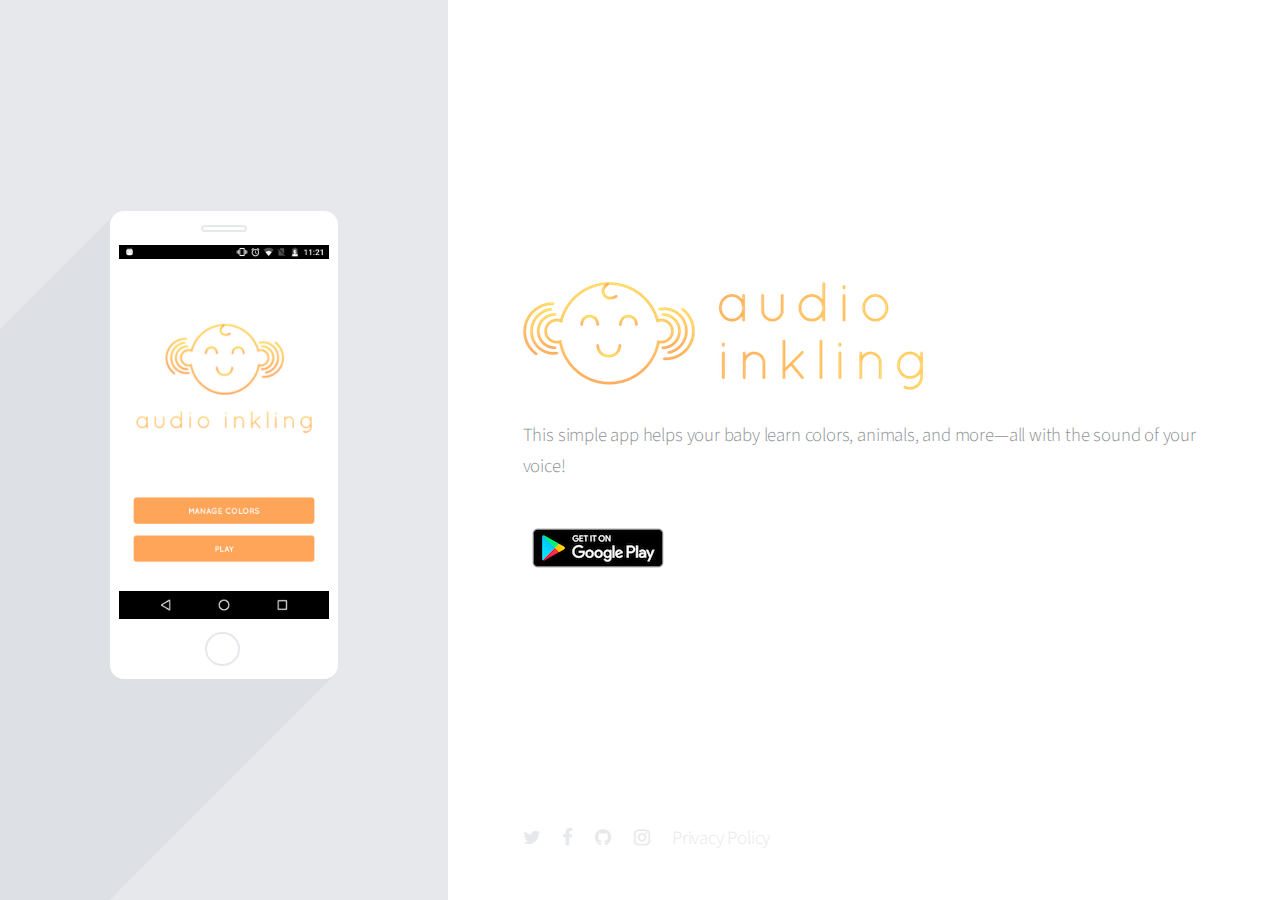
<file: index.html>
<!DOCTYPE HTML>
<!--
	Split Screen by HTML5 UP
	html5up.net | @n33co
	Free for personal and commercial use under the CCA 3.0 license (html5up.net/license)
-->
<html lang="en">
	<head>
		<title>Audio Inkling</title>
		<meta charset="utf-8" />
		<meta name="viewport" content="width=device-width, initial-scale=1" />
		<!--[if lte IE 8]><script src="assets/js/ie/html5shiv.js"></script><![endif]-->
		<link rel="stylesheet" href="assets/css/main.css" />
		<!--[if lte IE 9]><link rel="stylesheet" href="assets/css/ie9.css" /><![endif]-->
		<!--[if lte IE 8]><link rel="stylesheet" href="assets/css/ie8.css" /><![endif]-->
    <link rel="apple-touch-icon" sizes="57x57" href="images/favicons/apple-icon-57x57.png">
    <link rel="apple-touch-icon" sizes="60x60" href="images/favicons/apple-icon-60x60.png">
    <link rel="apple-touch-icon" sizes="72x72" href="images/favicons/apple-icon-72x72.png">
    <link rel="apple-touch-icon" sizes="76x76" href="images/favicons/apple-icon-76x76.png">
    <link rel="apple-touch-icon" sizes="114x114" href="images/favicons/apple-icon-114x114.png">
    <link rel="apple-touch-icon" sizes="120x120" href="images/favicons/apple-icon-120x120.png">
    <link rel="apple-touch-icon" sizes="144x144" href="images/favicons/apple-icon-144x144.png">
    <link rel="apple-touch-icon" sizes="152x152" href="images/favicons/apple-icon-152x152.png">
    <link rel="apple-touch-icon" sizes="180x180" href="images/favicons/apple-icon-180x180.png">
    <link rel="icon" type="image/png" sizes="192x192"  href="images/favicons/android-icon-192x192.png">
    <link rel="icon" type="image/png" sizes="32x32" href="images/favicons/favicon-32x32.png">
    <link rel="icon" type="image/png" sizes="96x96" href="images/favicons/favicon-96x96.png">
    <link rel="icon" type="image/png" sizes="16x16" href="images/favicons/favicon-16x16.png">
    <link rel="manifest" href="images/favicons/manifest.json">
    <meta name="msapplication-TileColor" content="#ffffff">
    <meta name="msapplication-TileImage" content="images/favicons/ms-icon-144x144.png">
    <meta name="theme-color" content="#ffffff">
	</head>
	<body>

		<!-- Page Wrapper -->
			<div id="page-wrapper">

				<!-- Wrapper -->
					<section id="wrapper">
						<div class="inner">

            <div class="headline">
              <img class="logo" src="./images/logo_rectangle.png" />
              <p>This simple app helps your baby learn colors, animals, and more—all with the sound of your voice!</p>
            </div>

							<ul class="actions">
                <li><img class="stores" src="./images/android.png" /></li>
              </ul>
						</div>
						<footer>
							<ul class="icons">
								<li><a href="#" class="icon fa-twitter"><span class="label">Twitter</span></a></li>
								<li><a href="#" class="icon fa-facebook"><span class="label">Facebook</span></a></li>
								<li><a href="#" class="icon fa-github"><span class="label">GitHub</span></a></li>
								<li><a href="#" class="icon fa-instagram"><span class="label">Instagram</span></a></li>
                <li><a class="icon privacy" href="privacy.html">Privacy Policy</a></li>
							</ul>
						</footer>
					</section>

				<!-- Banner -->
					<section id="banner">
						<div class="inner">
							<div class="content">
								<ul>
									<li><img src="images/pic01.png" alt="" /></li>
									<li><img src="images/pic02.png" alt="" /></li>
									<li><img src="images/pic03.png" alt="" /></li>
									<li><img src="images/pic04.png" alt="" /></li>
								</ul>
							</div>
						</div>
					</section>

			</div>

		<!-- Scripts -->
			<!--[if lte IE 8]><script src="assets/js/ie/respond.min.js"></script><![endif]-->
			<script src="assets/js/main.js"></script>

	</body>
</html>
</file>
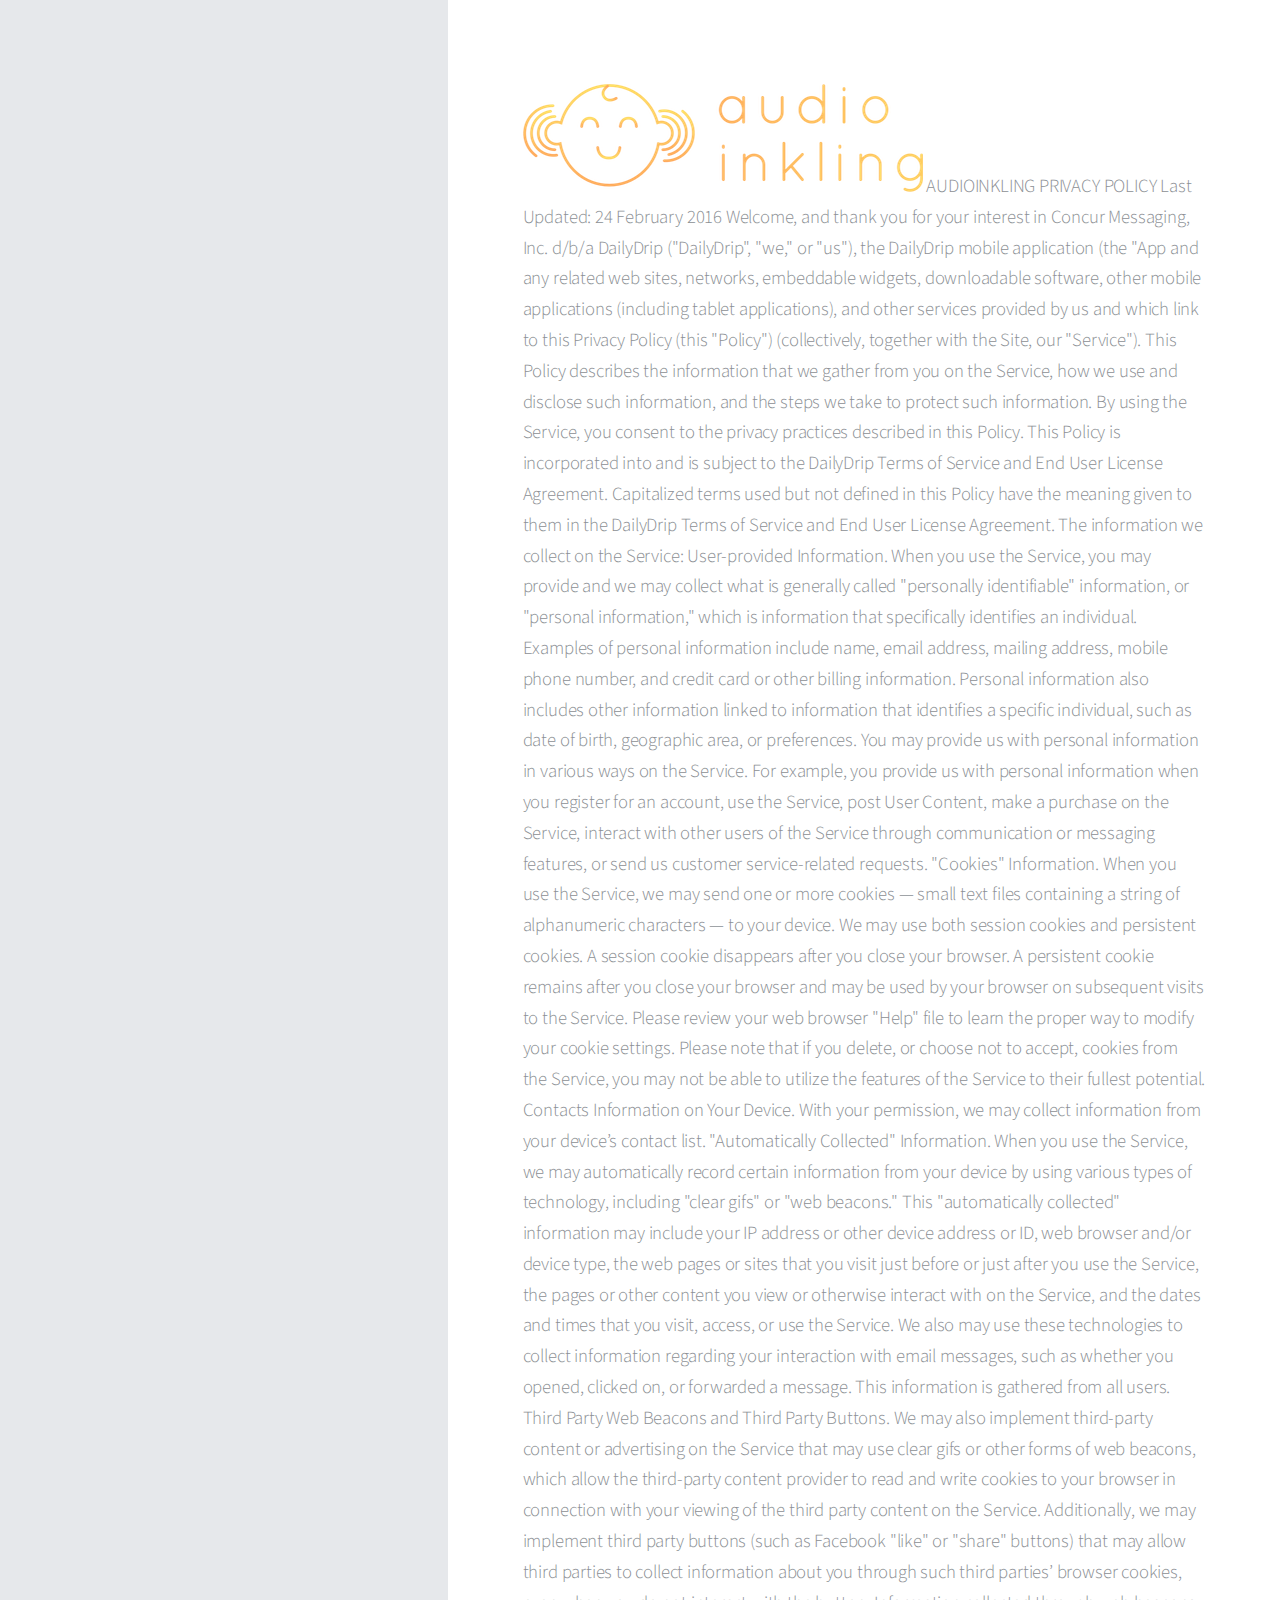
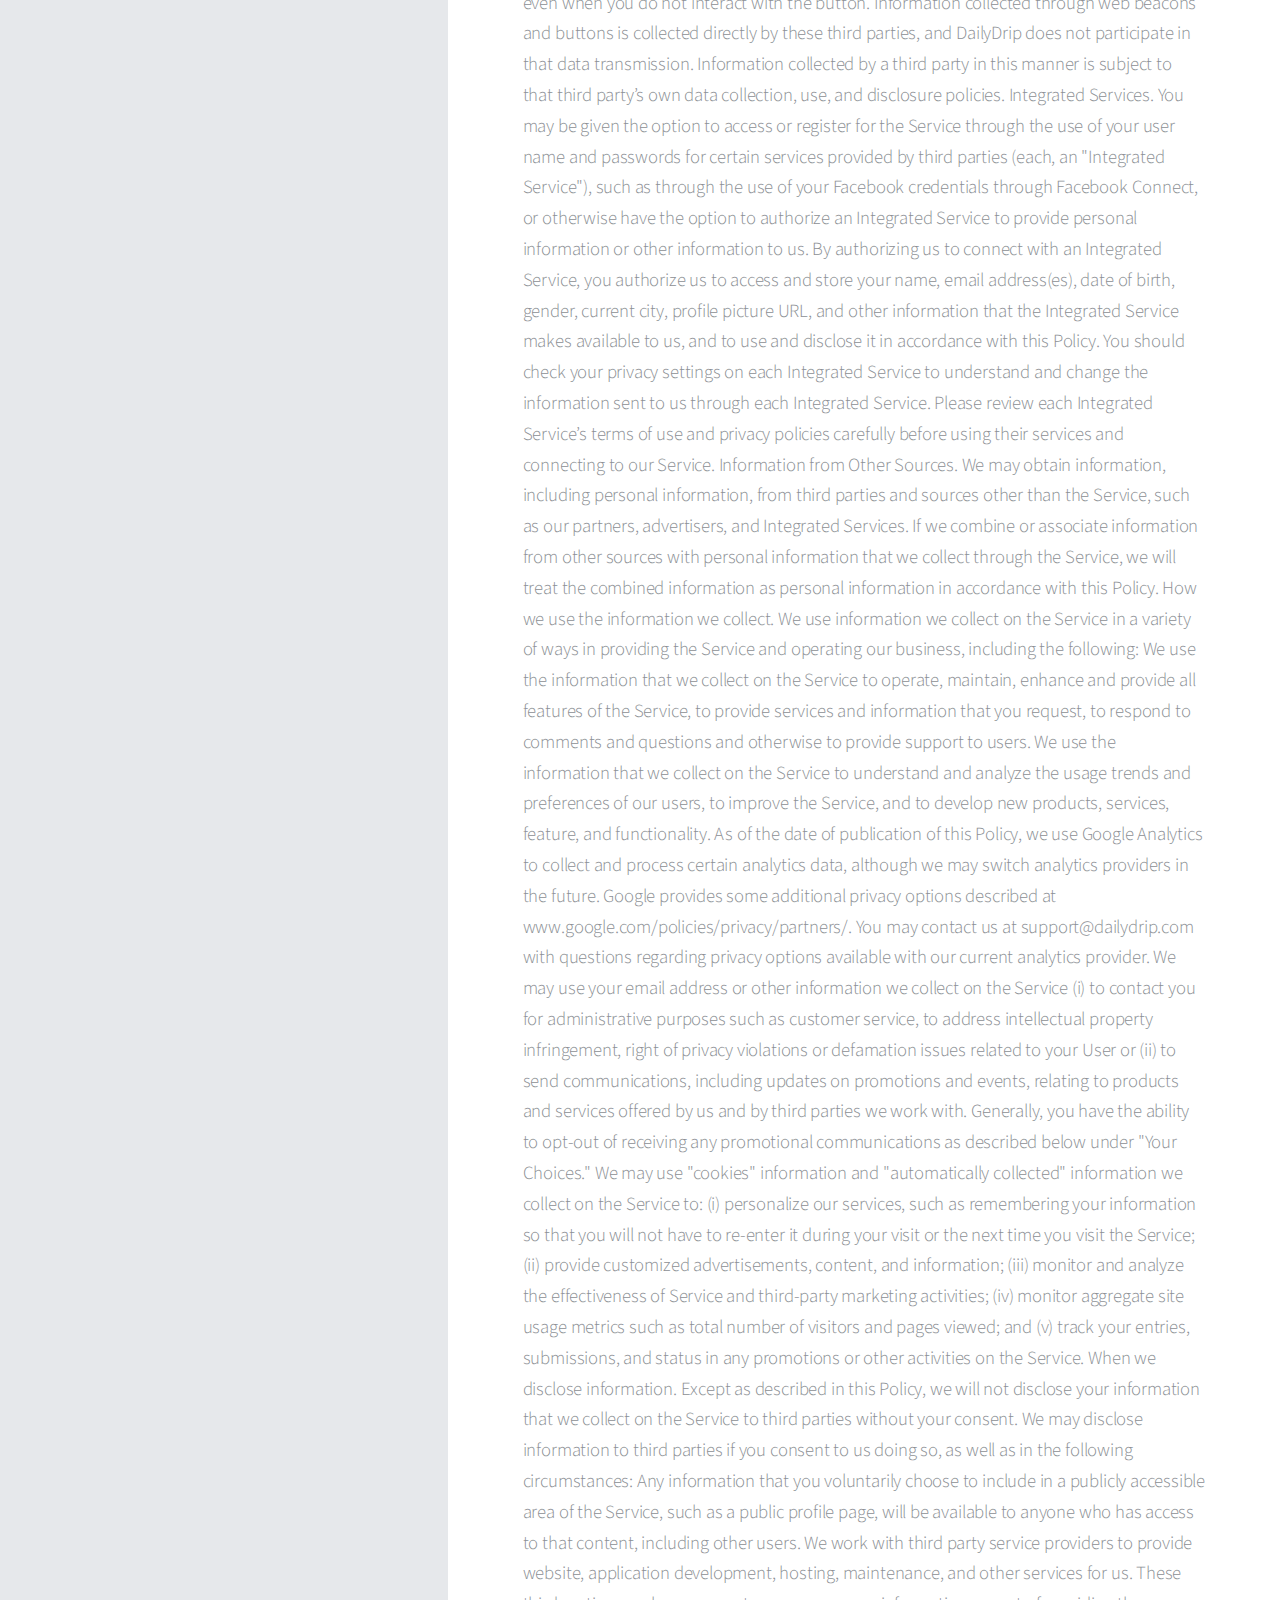
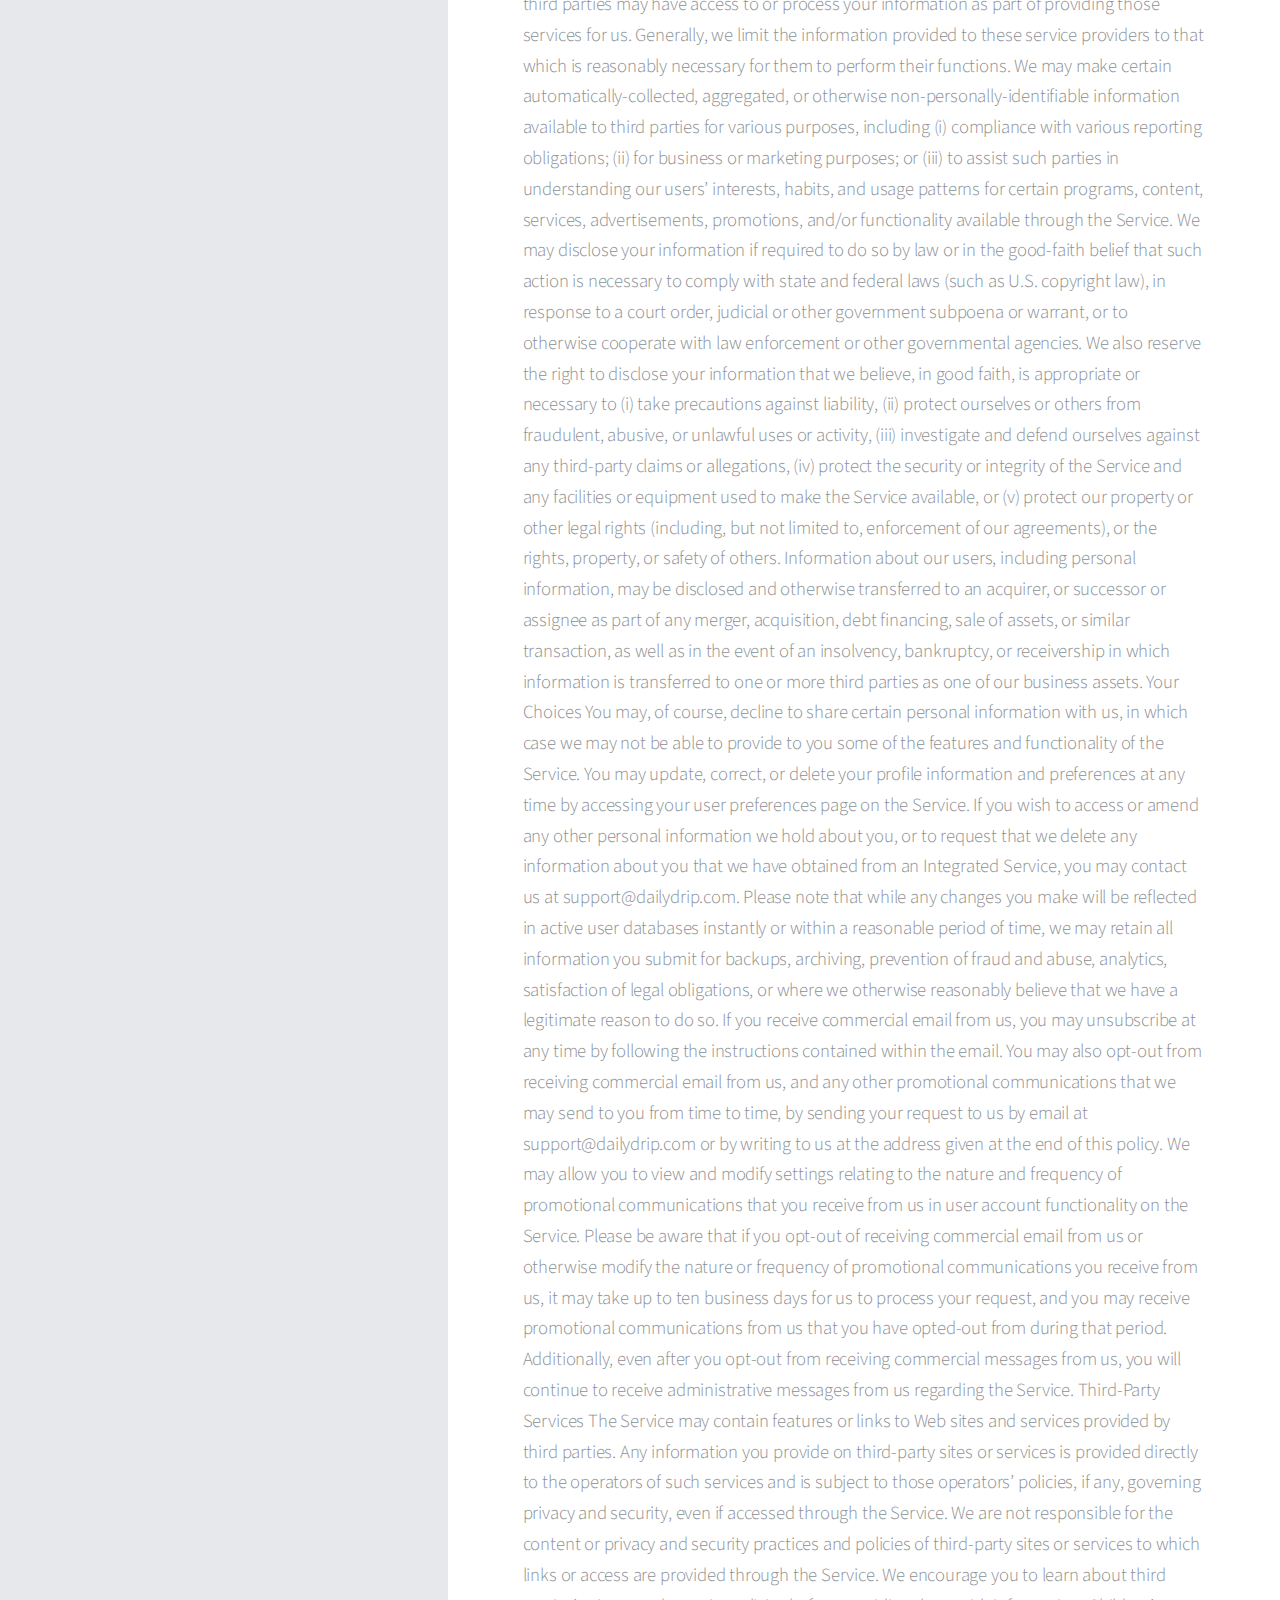
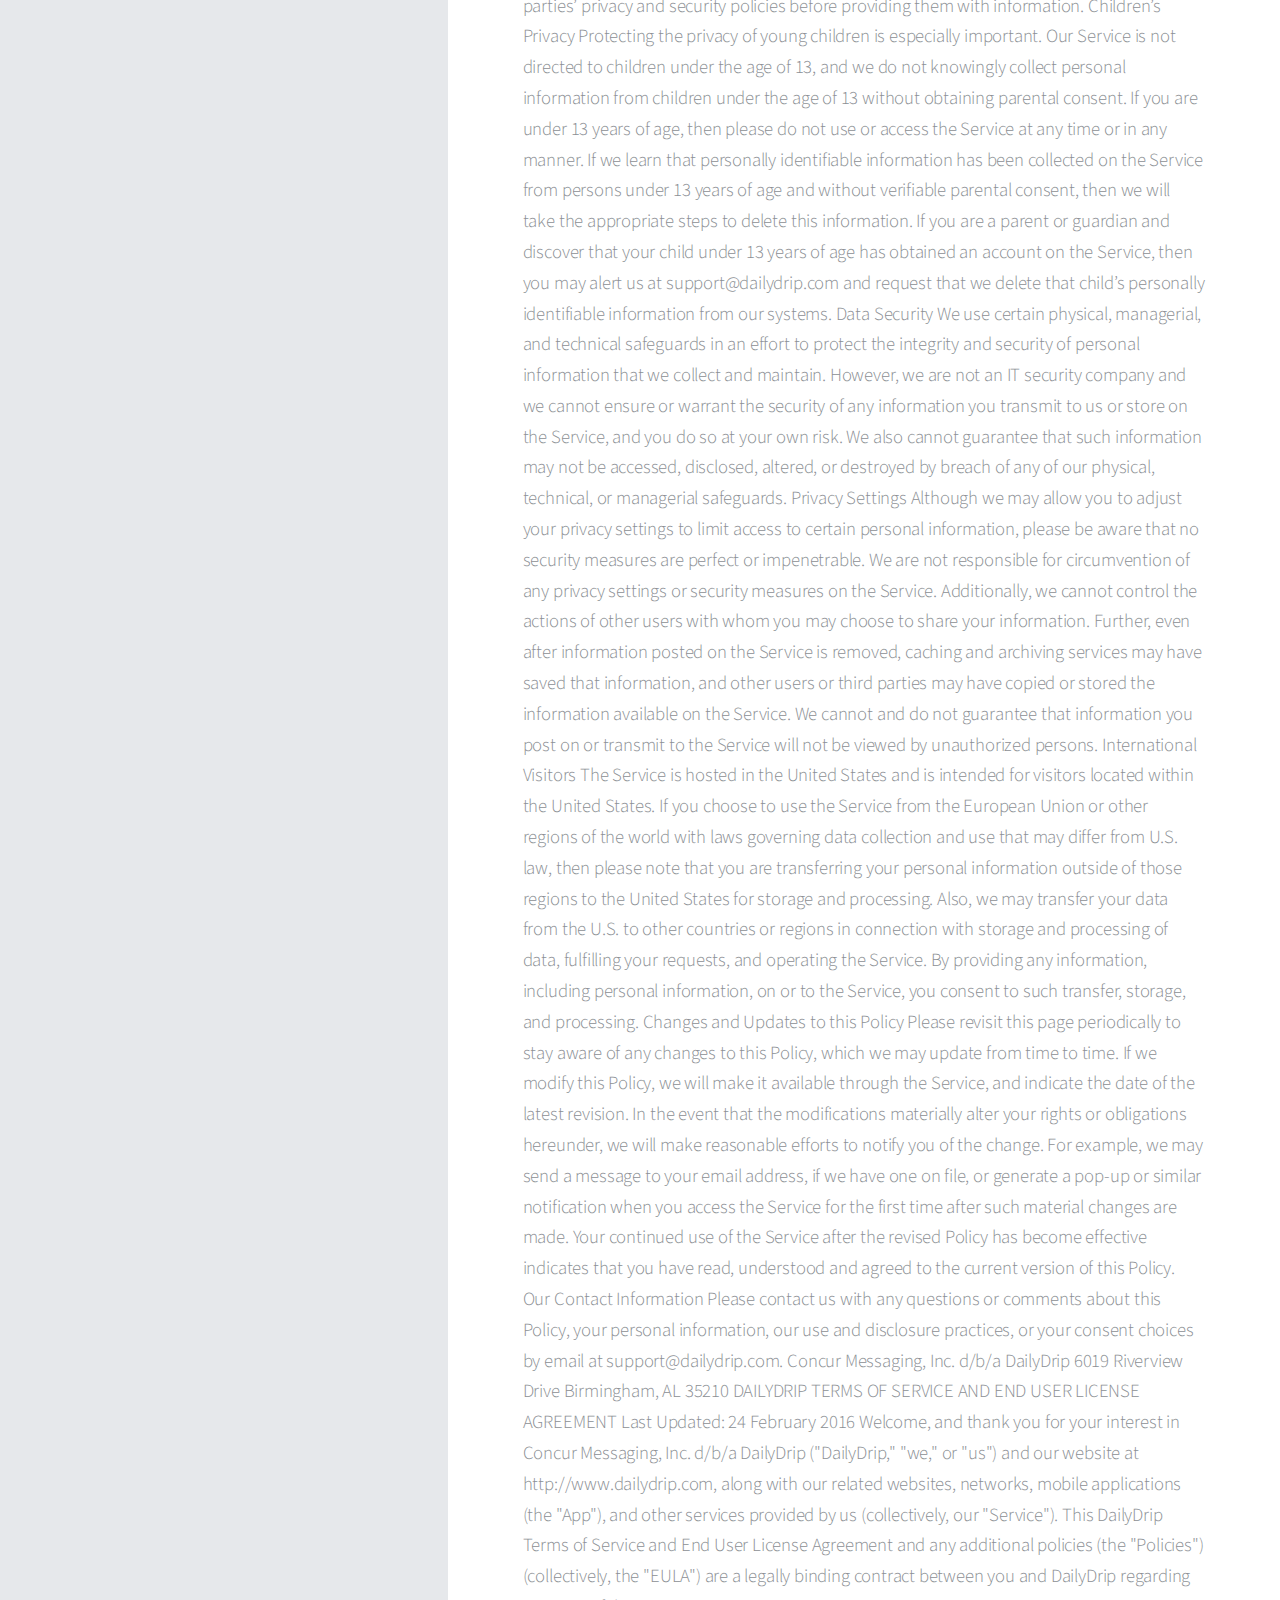
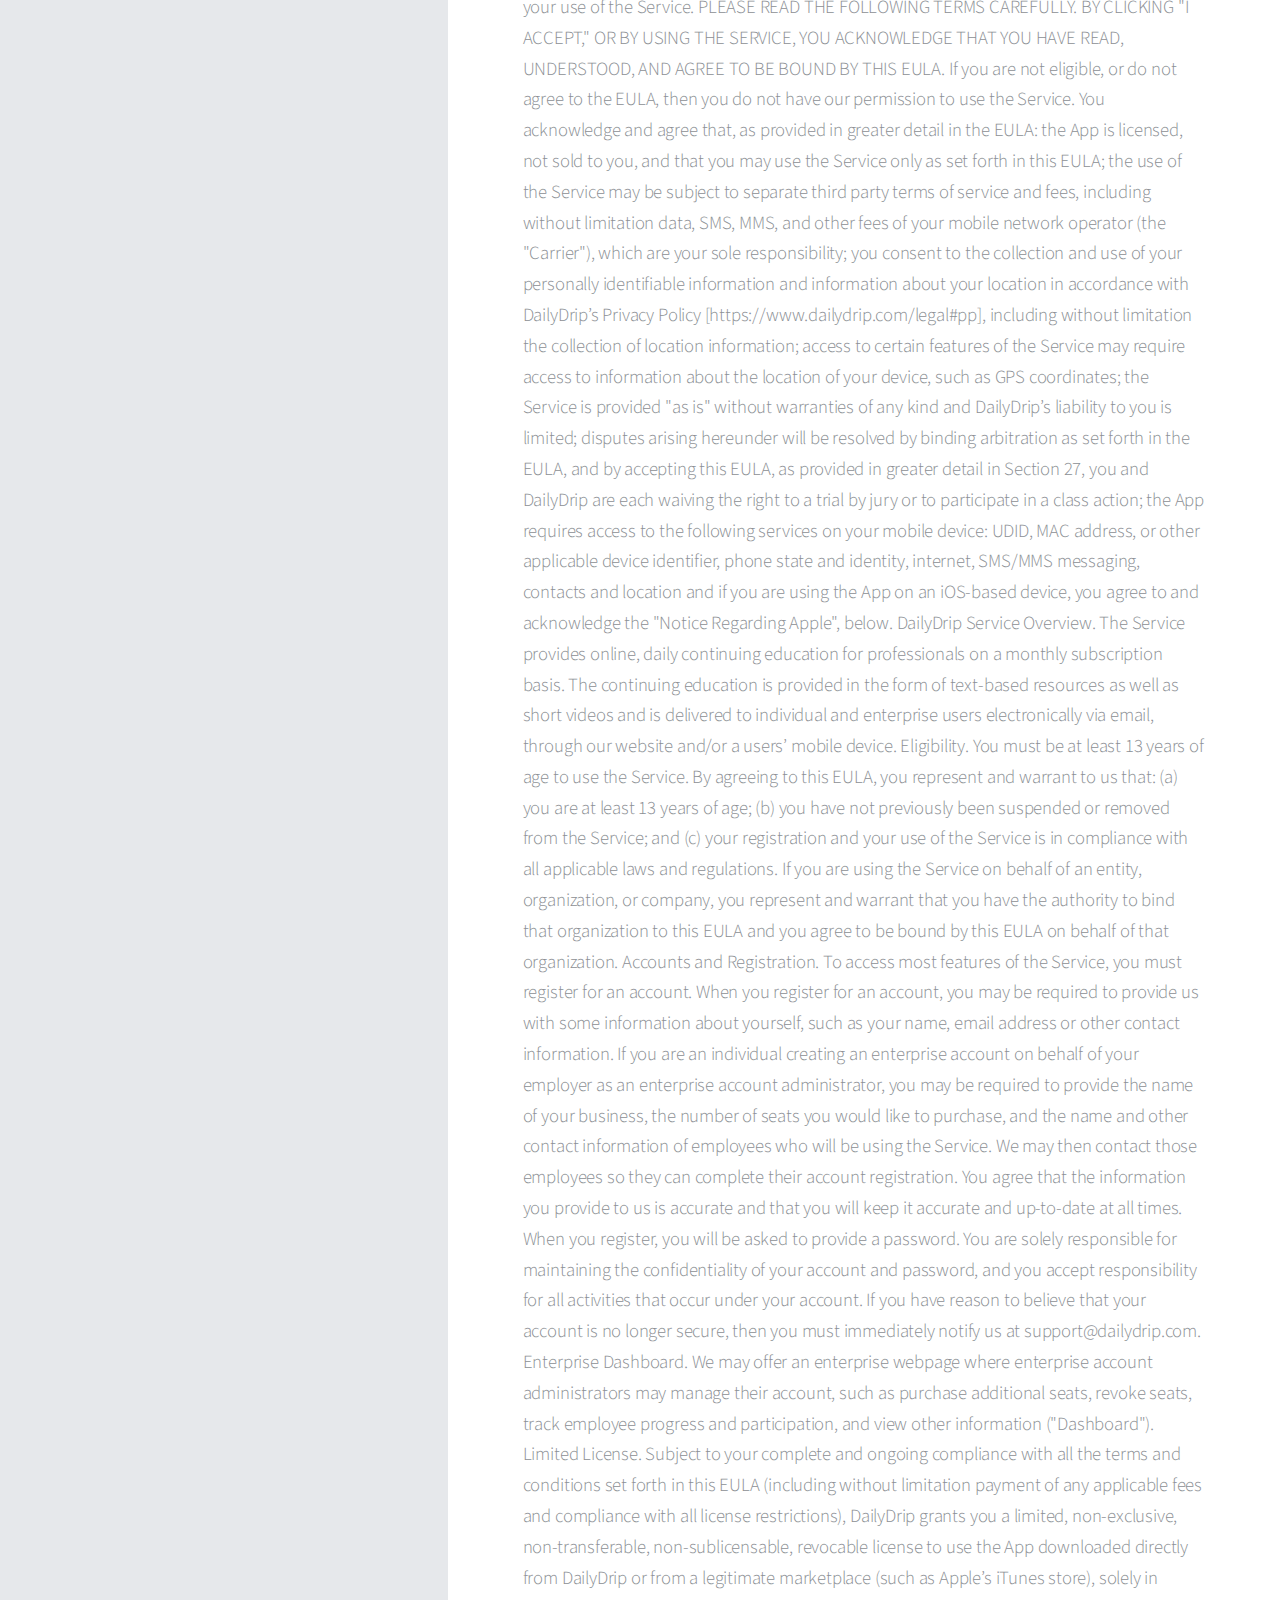
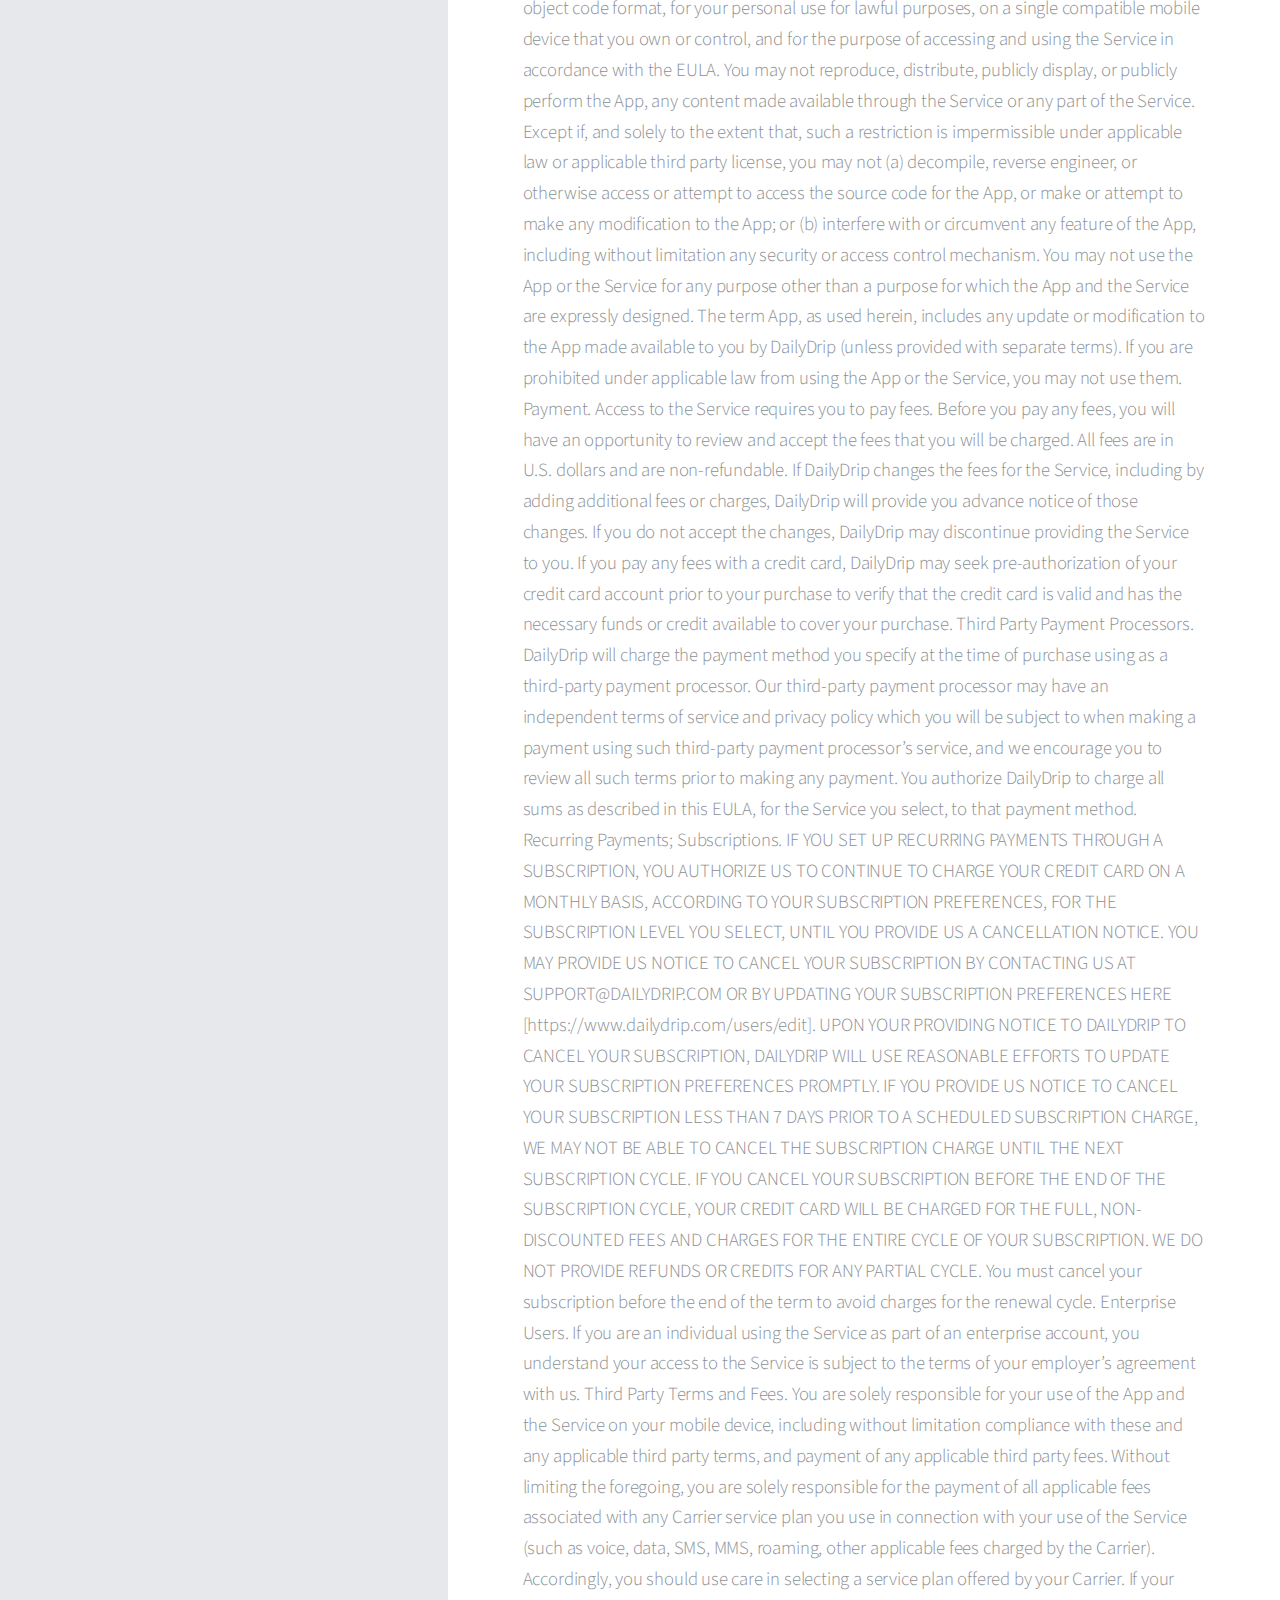
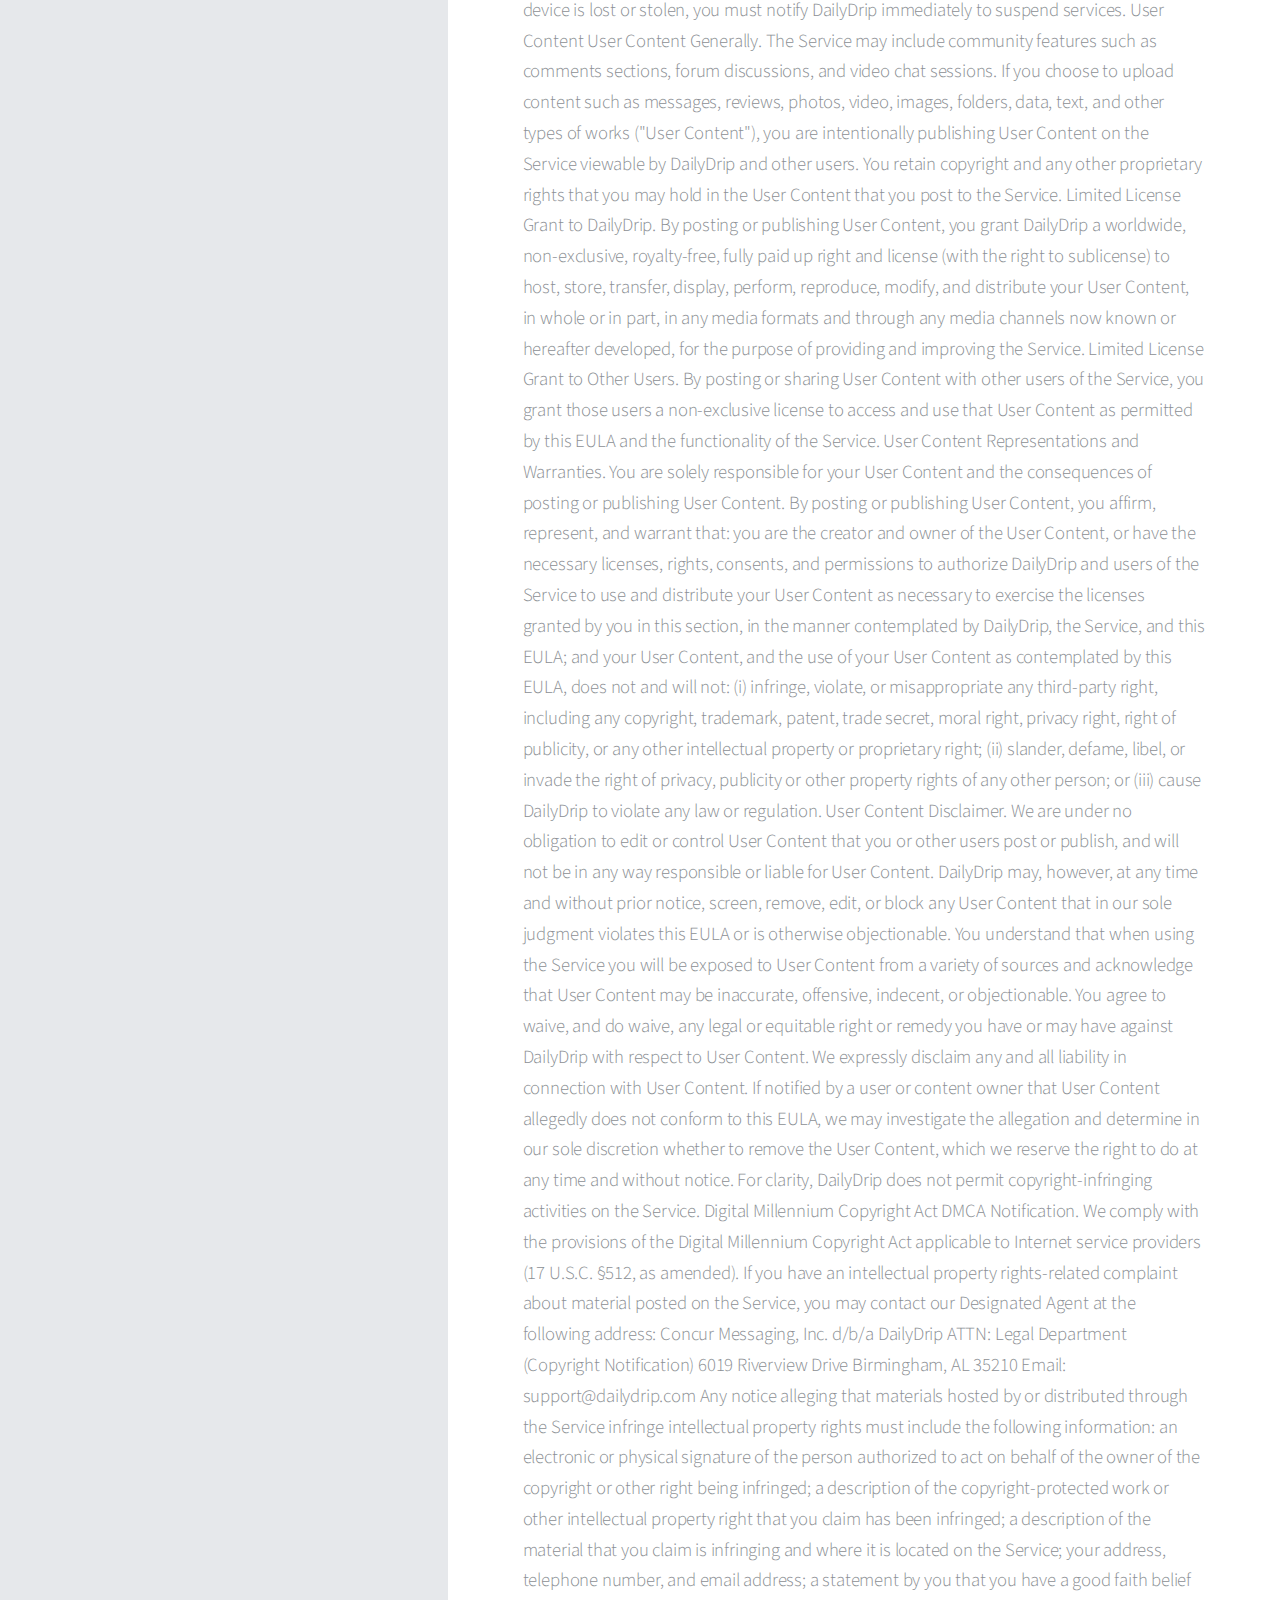
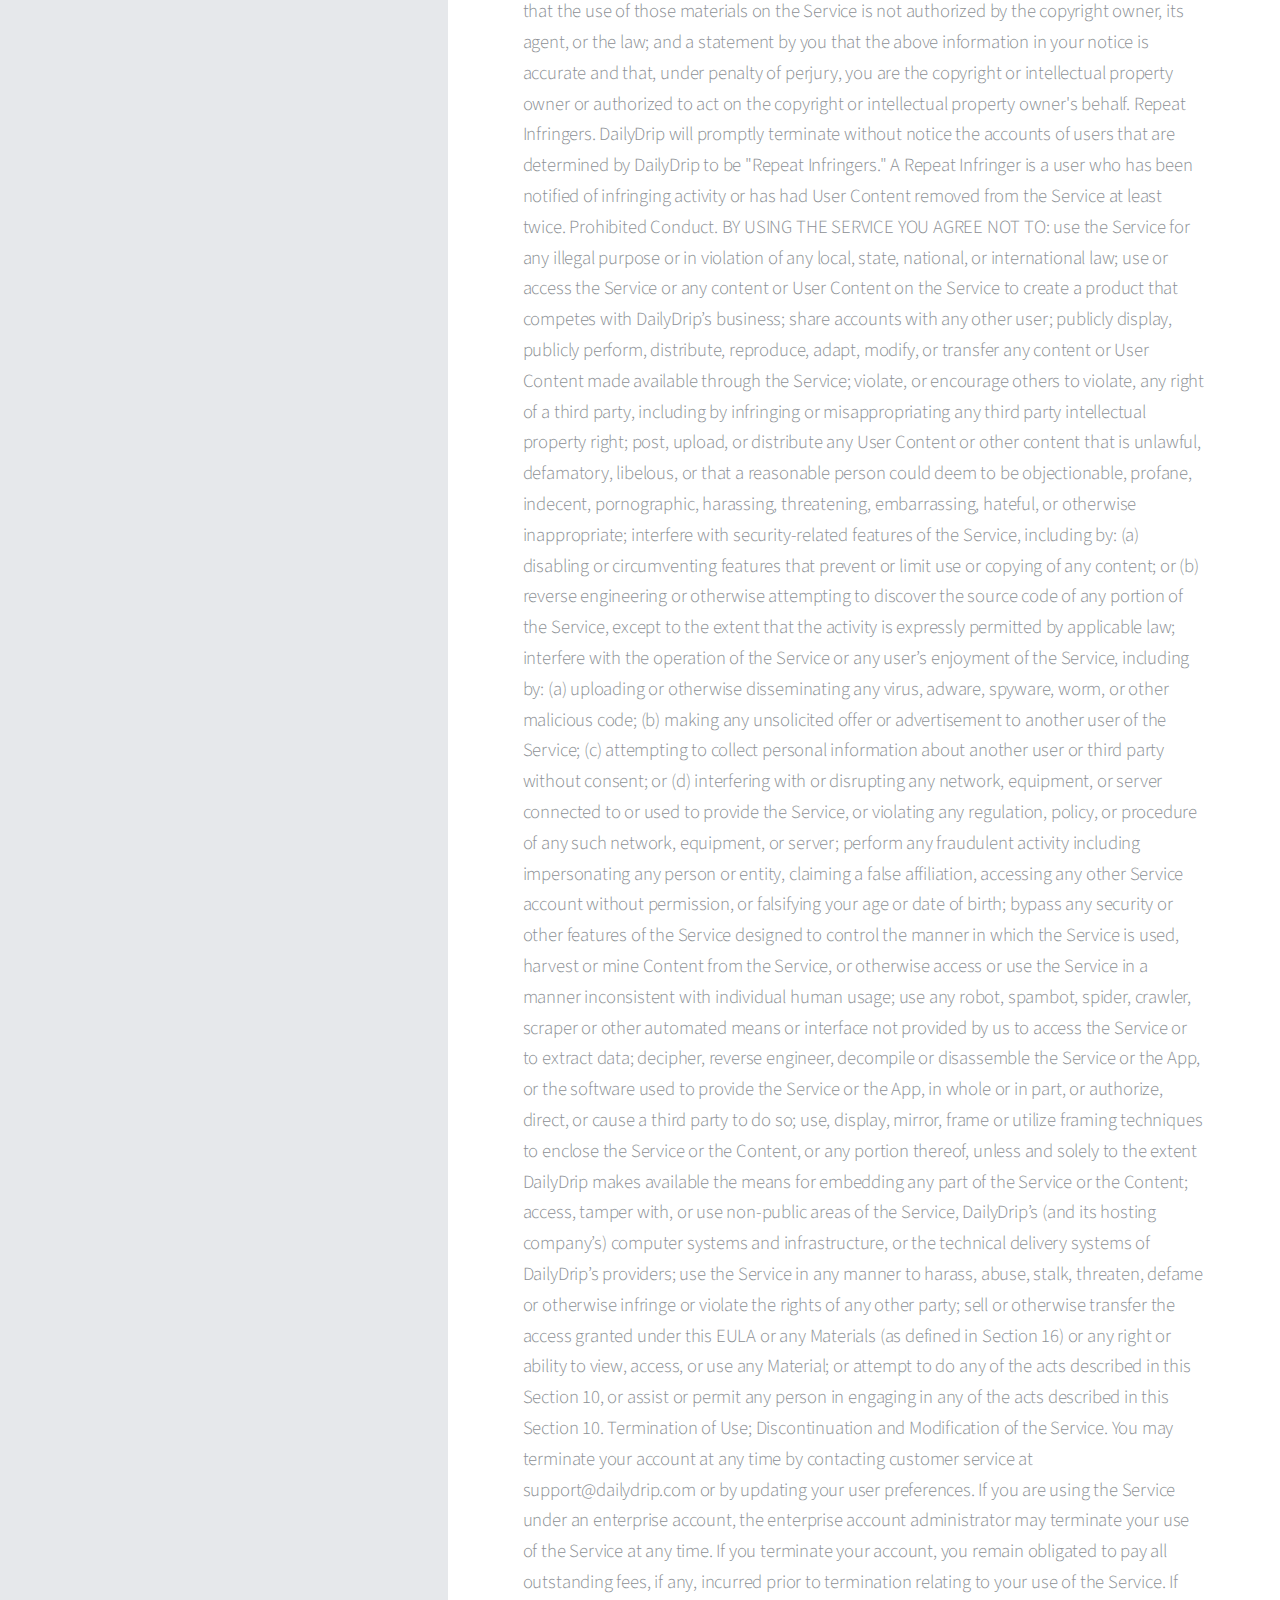
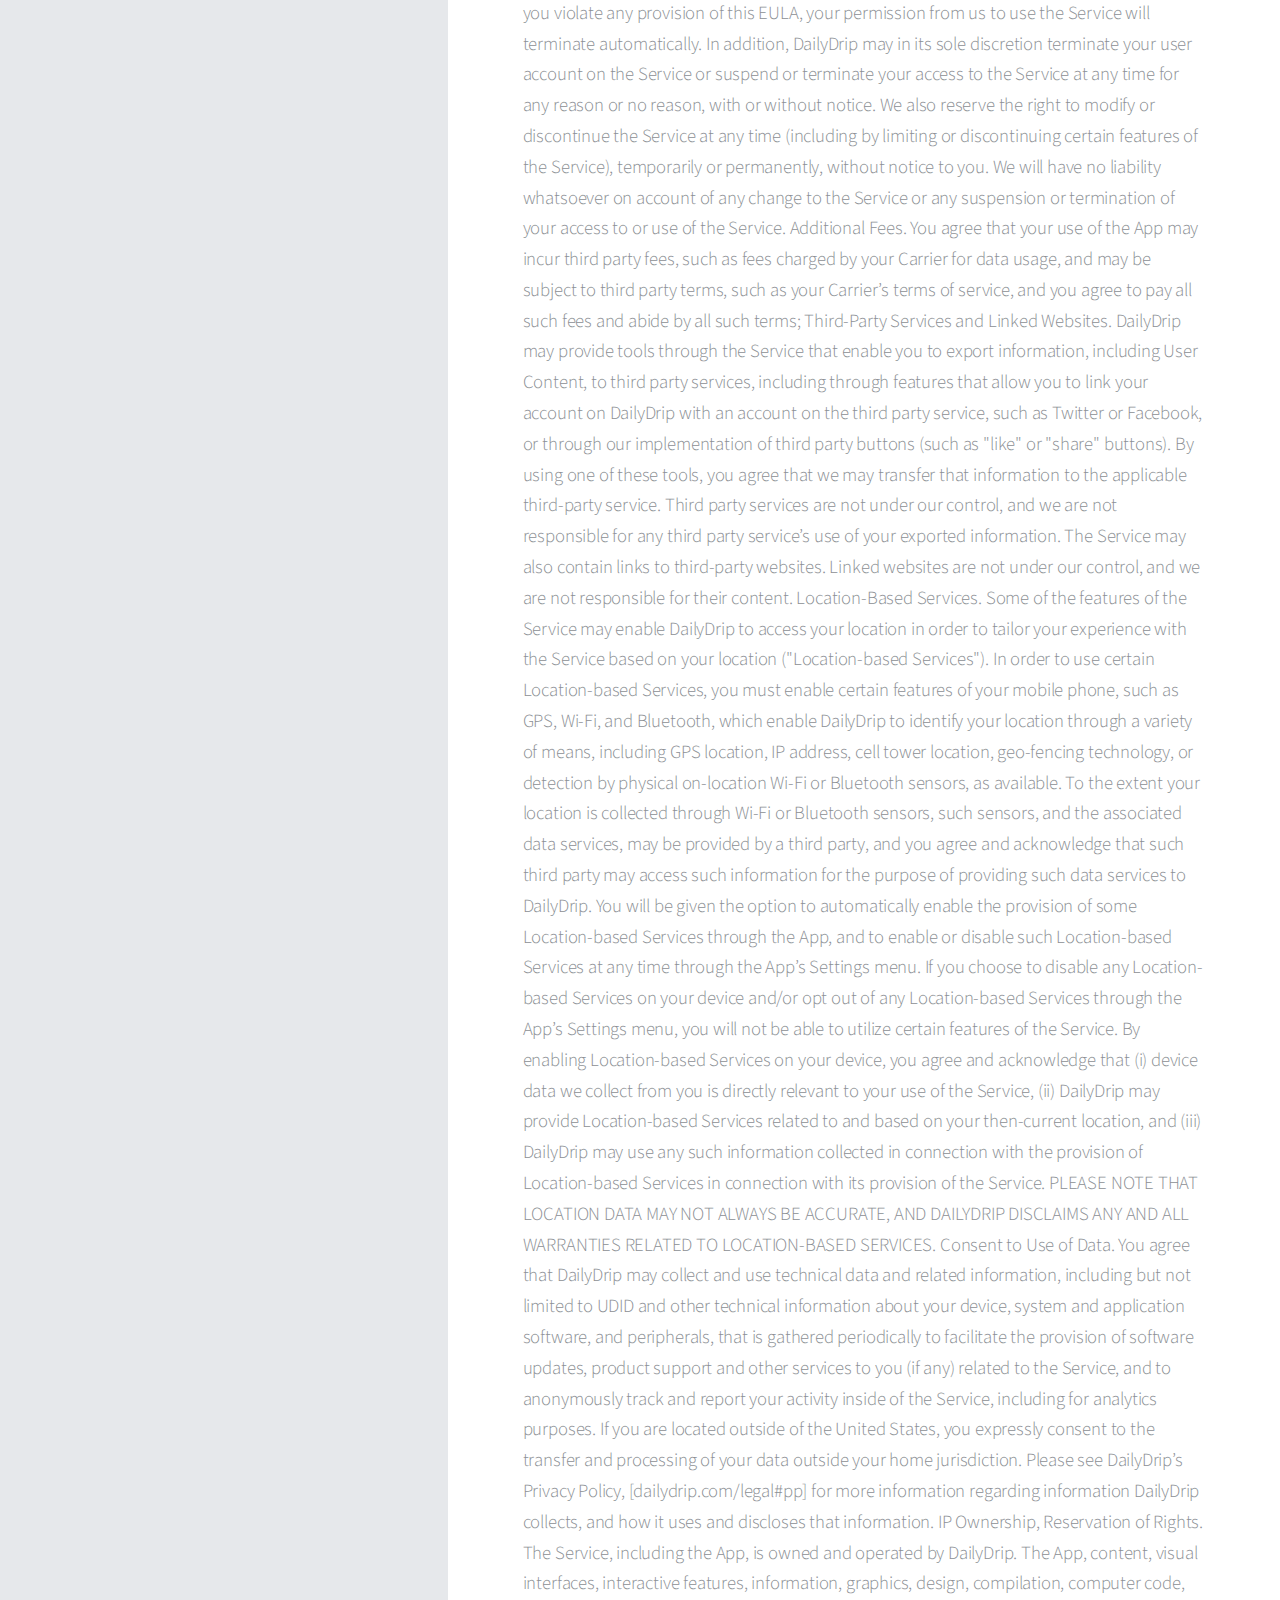
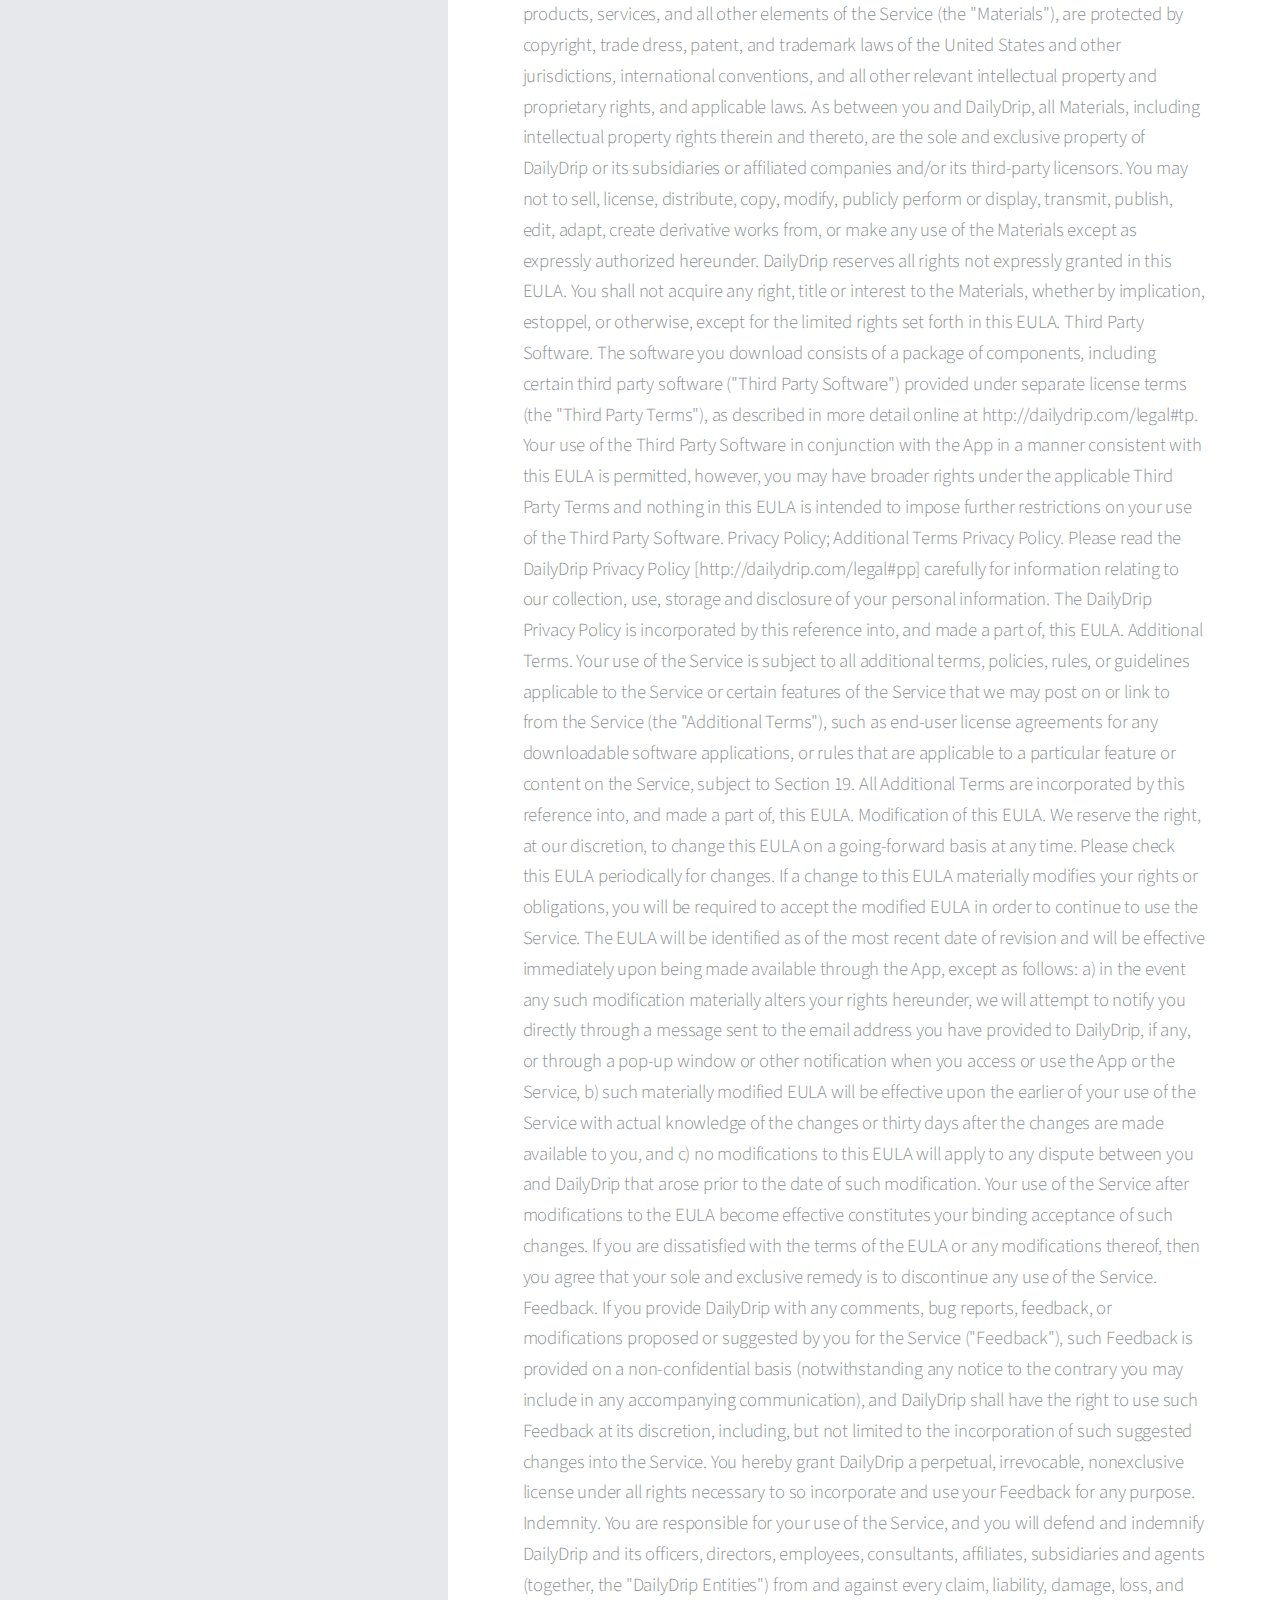
<file: privacy.html>
<!DOCTYPE HTML>
<!--
	Split Screen by HTML5 UP
	html5up.net | @n33co
	Free for personal and commercial use under the CCA 3.0 license (html5up.net/license)
-->
<html lang="en">
	<head>
		<title>Audio Inkling</title>
		<meta charset="utf-8" />
		<meta name="viewport" content="width=device-width, initial-scale=1" />
		<!--[if lte IE 8]><script src="assets/js/ie/html5shiv.js"></script><![endif]-->
		<link rel="stylesheet" href="assets/css/main.css" />
		<!--[if lte IE 9]><link rel="stylesheet" href="assets/css/ie9.css" /><![endif]-->
		<!--[if lte IE 8]><link rel="stylesheet" href="assets/css/ie8.css" /><![endif]-->
    <link rel="apple-touch-icon" sizes="57x57" href="images/favicons/apple-icon-57x57.png">
    <link rel="apple-touch-icon" sizes="60x60" href="images/favicons/apple-icon-60x60.png">
    <link rel="apple-touch-icon" sizes="72x72" href="images/favicons/apple-icon-72x72.png">
    <link rel="apple-touch-icon" sizes="76x76" href="images/favicons/apple-icon-76x76.png">
    <link rel="apple-touch-icon" sizes="114x114" href="images/favicons/apple-icon-114x114.png">
    <link rel="apple-touch-icon" sizes="120x120" href="images/favicons/apple-icon-120x120.png">
    <link rel="apple-touch-icon" sizes="144x144" href="images/favicons/apple-icon-144x144.png">
    <link rel="apple-touch-icon" sizes="152x152" href="images/favicons/apple-icon-152x152.png">
    <link rel="apple-touch-icon" sizes="180x180" href="images/favicons/apple-icon-180x180.png">
    <link rel="icon" type="image/png" sizes="192x192"  href="images/favicons/android-icon-192x192.png">
    <link rel="icon" type="image/png" sizes="32x32" href="images/favicons/favicon-32x32.png">
    <link rel="icon" type="image/png" sizes="96x96" href="images/favicons/favicon-96x96.png">
    <link rel="icon" type="image/png" sizes="16x16" href="images/favicons/favicon-16x16.png">
    <link rel="manifest" href="images/favicons/manifest.json">
    <meta name="msapplication-TileColor" content="#ffffff">
    <meta name="msapplication-TileImage" content="images/favicons/ms-icon-144x144.png">
    <meta name="theme-color" content="#ffffff">
	</head>
	<body>

		<!-- Page Wrapper -->
			<div id="page-wrapper">

				<!-- Wrapper -->
					<section id="wrapper">
						<div class="inner">
              <img src="./images/logo_rectangle.png" />
							AUDIOINKLING PRIVACY POLICY
              Last Updated: 24 February 2016
              Welcome, and thank you for your interest in Concur Messaging, Inc. d/b/a DailyDrip ("DailyDrip", "we," or "us"), the DailyDrip mobile application (the "App and any related web sites, networks, embeddable widgets, downloadable software, other mobile applications (including tablet applications), and other services provided by us and which link to this Privacy Policy (this "Policy") (collectively, together with the Site, our "Service").
              This Policy describes the information that we gather from you on the Service, how we use and disclose such information, and the steps we take to protect such information. By using the Service, you consent to the privacy practices described in this Policy.
              This Policy is incorporated into and is subject to the DailyDrip Terms of Service and End User License Agreement. Capitalized terms used but not defined in this Policy have the meaning given to them in the DailyDrip Terms of Service and End User License Agreement.
              The information we collect on the Service:
              User-provided Information. When you use the Service, you may provide and we may collect what is generally called "personally identifiable" information, or "personal information," which is information that specifically identifies an individual. Examples of personal information include name, email address, mailing address, mobile phone number, and credit card or other billing information. Personal information also includes other information linked to information that identifies a specific individual, such as date of birth, geographic area, or preferences. You may provide us with personal information in various ways on the Service. For example, you provide us with personal information when you register for an account, use the Service, post User Content, make a purchase on the Service, interact with other users of the Service through communication or messaging features, or send us customer service-related requests.
              "Cookies" Information. When you use the Service, we may send one or more cookies — small text files containing a string of alphanumeric characters — to your device. We may use both session cookies and persistent cookies. A session cookie disappears after you close your browser. A persistent cookie remains after you close your browser and may be used by your browser on subsequent visits to the Service. Please review your web browser "Help" file to learn the proper way to modify your cookie settings. Please note that if you delete, or choose not to accept, cookies from the Service, you may not be able to utilize the features of the Service to their fullest potential.
              Contacts Information on Your Device. With your permission, we may collect information from your device’s contact list.
              "Automatically Collected" Information. When you use the Service, we may automatically record certain information from your device by using various types of technology, including "clear gifs" or "web beacons." This "automatically collected" information may include your IP address or other device address or ID, web browser and/or device type, the web pages or sites that you visit just before or just after you use the Service, the pages or other content you view or otherwise interact with on the Service, and the dates and times that you visit, access, or use the Service. We also may use these technologies to collect information regarding your interaction with email messages, such as whether you opened, clicked on, or forwarded a message. This information is gathered from all users.
              Third Party Web Beacons and Third Party Buttons. We may also implement third-party content or advertising on the Service that may use clear gifs or other forms of web beacons, which allow the third-party content provider to read and write cookies to your browser in connection with your viewing of the third party content on the Service. Additionally, we may implement third party buttons (such as Facebook "like" or "share" buttons) that may allow third parties to collect information about you through such third parties’ browser cookies, even when you do not interact with the button. Information collected through web beacons and buttons is collected directly by these third parties, and DailyDrip does not participate in that data transmission. Information collected by a third party in this manner is subject to that third party’s own data collection, use, and disclosure policies.
              Integrated Services. You may be given the option to access or register for the Service through the use of your user name and passwords for certain services provided by third parties (each, an "Integrated Service"), such as through the use of your Facebook credentials through Facebook Connect, or otherwise have the option to authorize an Integrated Service to provide personal information or other information to us. By authorizing us to connect with an Integrated Service, you authorize us to access and store your name, email address(es), date of birth, gender, current city, profile picture URL, and other information that the Integrated Service makes available to us, and to use and disclose it in accordance with this Policy. You should check your privacy settings on each Integrated Service to understand and change the information sent to us through each Integrated Service. Please review each Integrated Service’s terms of use and privacy policies carefully before using their services and connecting to our Service.
              Information from Other Sources. We may obtain information, including personal information, from third parties and sources other than the Service, such as our partners, advertisers, and Integrated Services. If we combine or associate information from other sources with personal information that we collect through the Service, we will treat the combined information as personal information in accordance with this Policy.
              How we use the information we collect. We use information we collect on the Service in a variety of ways in providing the Service and operating our business, including the following:
              We use the information that we collect on the Service to operate, maintain, enhance and provide all features of the Service, to provide services and information that you request, to respond to comments and questions and otherwise to provide support to users.
              We use the information that we collect on the Service to understand and analyze the usage trends and preferences of our users, to improve the Service, and to develop new products, services, feature, and functionality.
              As of the date of publication of this Policy, we use Google Analytics to collect and process certain analytics data, although we may switch analytics providers in the future. Google provides some additional privacy options described at www.google.com/policies/privacy/partners/. You may contact us at support@dailydrip.com with questions regarding privacy options available with our current analytics provider.
              We may use your email address or other information we collect on the Service (i) to contact you for administrative purposes such as customer service, to address intellectual property infringement, right of privacy violations or defamation issues related to your User or (ii) to send communications, including updates on promotions and events, relating to products and services offered by us and by third parties we work with. Generally, you have the ability to opt-out of receiving any promotional communications as described below under "Your Choices."
              We may use "cookies" information and "automatically collected" information we collect on the Service to: (i) personalize our services, such as remembering your information so that you will not have to re-enter it during your visit or the next time you visit the Service; (ii) provide customized advertisements, content, and information; (iii) monitor and analyze the effectiveness of Service and third-party marketing activities; (iv) monitor aggregate site usage metrics such as total number of visitors and pages viewed; and (v) track your entries, submissions, and status in any promotions or other activities on the Service.
              When we disclose information. Except as described in this Policy, we will not disclose your information that we collect on the Service to third parties without your consent. We may disclose information to third parties if you consent to us doing so, as well as in the following circumstances:
              Any information that you voluntarily choose to include in a publicly accessible area of the Service, such as a public profile page, will be available to anyone who has access to that content, including other users.
              We work with third party service providers to provide website, application development, hosting, maintenance, and other services for us. These third parties may have access to or process your information as part of providing those services for us. Generally, we limit the information provided to these service providers to that which is reasonably necessary for them to perform their functions.
              We may make certain automatically-collected, aggregated, or otherwise non-personally-identifiable information available to third parties for various purposes, including (i) compliance with various reporting obligations; (ii) for business or marketing purposes; or (iii) to assist such parties in understanding our users’ interests, habits, and usage patterns for certain programs, content, services, advertisements, promotions, and/or functionality available through the Service.
              We may disclose your information if required to do so by law or in the good-faith belief that such action is necessary to comply with state and federal laws (such as U.S. copyright law), in response to a court order, judicial or other government subpoena or warrant, or to otherwise cooperate with law enforcement or other governmental agencies.
              We also reserve the right to disclose your information that we believe, in good faith, is appropriate or necessary to (i) take precautions against liability, (ii) protect ourselves or others from fraudulent, abusive, or unlawful uses or activity, (iii) investigate and defend ourselves against any third-party claims or allegations, (iv) protect the security or integrity of the Service and any facilities or equipment used to make the Service available, or (v) protect our property or other legal rights (including, but not limited to, enforcement of our agreements), or the rights, property, or safety of others.
              Information about our users, including personal information, may be disclosed and otherwise transferred to an acquirer, or successor or assignee as part of any merger, acquisition, debt financing, sale of assets, or similar transaction, as well as in the event of an insolvency, bankruptcy, or receivership in which information is transferred to one or more third parties as one of our business assets.
              Your Choices
              You may, of course, decline to share certain personal information with us, in which case we may not be able to provide to you some of the features and functionality of the Service. You may update, correct, or delete your profile information and preferences at any time by accessing your user preferences page on the Service. If you wish to access or amend any other personal information we hold about you, or to request that we delete any information about you that we have obtained from an Integrated Service, you may contact us at support@dailydrip.com. Please note that while any changes you make will be reflected in active user databases instantly or within a reasonable period of time, we may retain all information you submit for backups, archiving, prevention of fraud and abuse, analytics, satisfaction of legal obligations, or where we otherwise reasonably believe that we have a legitimate reason to do so.
              If you receive commercial email from us, you may unsubscribe at any time by following the instructions contained within the email. You may also opt-out from receiving commercial email from us, and any other promotional communications that we may send to you from time to time, by sending your request to us by email at support@dailydrip.com or by writing to us at the address given at the end of this policy. We may allow you to view and modify settings relating to the nature and frequency of promotional communications that you receive from us in user account functionality on the Service.
              Please be aware that if you opt-out of receiving commercial email from us or otherwise modify the nature or frequency of promotional communications you receive from us, it may take up to ten business days for us to process your request, and you may receive promotional communications from us that you have opted-out from during that period. Additionally, even after you opt-out from receiving commercial messages from us, you will continue to receive administrative messages from us regarding the Service.
              Third-Party Services
              The Service may contain features or links to Web sites and services provided by third parties. Any information you provide on third-party sites or services is provided directly to the operators of such services and is subject to those operators’ policies, if any, governing privacy and security, even if accessed through the Service. We are not responsible for the content or privacy and security practices and policies of third-party sites or services to which links or access are provided through the Service. We encourage you to learn about third parties’ privacy and security policies before providing them with information.
              Children’s Privacy
              Protecting the privacy of young children is especially important. Our Service is not directed to children under the age of 13, and we do not knowingly collect personal information from children under the age of 13 without obtaining parental consent. If you are under 13 years of age, then please do not use or access the Service at any time or in any manner. If we learn that personally identifiable information has been collected on the Service from persons under 13 years of age and without verifiable parental consent, then we will take the appropriate steps to delete this information. If you are a parent or guardian and discover that your child under 13 years of age has obtained an account on the Service, then you may alert us at support@dailydrip.com and request that we delete that child’s personally identifiable information from our systems.
              Data Security
              We use certain physical, managerial, and technical safeguards in an effort to protect the integrity and security of personal information that we collect and maintain. However, we are not an IT security company and we cannot ensure or warrant the security of any information you transmit to us or store on the Service, and you do so at your own risk. We also cannot guarantee that such information may not be accessed, disclosed, altered, or destroyed by breach of any of our physical, technical, or managerial safeguards.
              Privacy Settings
              Although we may allow you to adjust your privacy settings to limit access to certain personal information, please be aware that no security measures are perfect or impenetrable. We are not responsible for circumvention of any privacy settings or security measures on the Service. Additionally, we cannot control the actions of other users with whom you may choose to share your information. Further, even after information posted on the Service is removed, caching and archiving services may have saved that information, and other users or third parties may have copied or stored the information available on the Service. We cannot and do not guarantee that information you post on or transmit to the Service will not be viewed by unauthorized persons.
              International Visitors
              The Service is hosted in the United States and is intended for visitors located within the United States. If you choose to use the Service from the European Union or other regions of the world with laws governing data collection and use that may differ from U.S. law, then please note that you are transferring your personal information outside of those regions to the United States for storage and processing. Also, we may transfer your data from the U.S. to other countries or regions in connection with storage and processing of data, fulfilling your requests, and operating the Service. By providing any information, including personal information, on or to the Service, you consent to such transfer, storage, and processing.
              Changes and Updates to this Policy
              Please revisit this page periodically to stay aware of any changes to this Policy, which we may update from time to time. If we modify this Policy, we will make it available through the Service, and indicate the date of the latest revision. In the event that the modifications materially alter your rights or obligations hereunder, we will make reasonable efforts to notify you of the change. For example, we may send a message to your email address, if we have one on file, or generate a pop-up or similar notification when you access the Service for the first time after such material changes are made. Your continued use of the Service after the revised Policy has become effective indicates that you have read, understood and agreed to the current version of this Policy.
              Our Contact Information
              Please contact us with any questions or comments about this Policy, your personal information, our use and disclosure practices, or your consent choices by email at support@dailydrip.com.
              Concur Messaging, Inc. d/b/a DailyDrip 
              6019 Riverview Drive 
              Birmingham, AL 35210
              DAILYDRIP TERMS OF SERVICE AND END USER LICENSE AGREEMENT
              Last Updated: 24 February 2016
              Welcome, and thank you for your interest in Concur Messaging, Inc. d/b/a DailyDrip ("DailyDrip," "we," or "us") and our website at http://www.dailydrip.com, along with our related websites, networks, mobile applications (the "App"), and other services provided by us (collectively, our "Service"). This DailyDrip Terms of Service and End User License Agreement and any additional policies (the "Policies") (collectively, the "EULA") are a legally binding contract between you and DailyDrip regarding your use of the Service.
              PLEASE READ THE FOLLOWING TERMS CAREFULLY. BY CLICKING "I ACCEPT," OR BY USING THE SERVICE, YOU ACKNOWLEDGE THAT YOU HAVE READ, UNDERSTOOD, AND AGREE TO BE BOUND BY THIS EULA. If you are not eligible, or do not agree to the EULA, then you do not have our permission to use the Service.
              You acknowledge and agree that, as provided in greater detail in the EULA:
              the App is licensed, not sold to you, and that you may use the Service only as set forth in this EULA;
              the use of the Service may be subject to separate third party terms of service and fees, including without limitation data, SMS, MMS, and other fees of your mobile network operator (the "Carrier"), which are your sole responsibility;
              you consent to the collection and use of your personally identifiable information and information about your location in accordance with DailyDrip’s Privacy Policy [https://www.dailydrip.com/legal#pp], including without limitation the collection of location information;
              access to certain features of the Service may require access to information about the location of your device, such as GPS coordinates;
              the Service is provided "as is" without warranties of any kind and DailyDrip’s liability to you is limited;
              disputes arising hereunder will be resolved by binding arbitration as set forth in the EULA, and by accepting this EULA, as provided in greater detail in Section 27, you and DailyDrip are each waiving the right to a trial by jury or to participate in a class action;
              the App requires access to the following services on your mobile device: UDID, MAC address, or other applicable device identifier, phone state and identity, internet, SMS/MMS messaging, contacts and location and
              if you are using the App on an iOS-based device, you agree to and acknowledge the "Notice Regarding Apple", below.
              DailyDrip Service Overview. The Service provides online, daily continuing education for professionals on a monthly subscription basis. The continuing education is provided in the form of text-based resources as well as short videos and is delivered to individual and enterprise users electronically via email, through our website and/or a users’ mobile device.
              Eligibility. You must be at least 13 years of age to use the Service. By agreeing to this EULA, you represent and warrant to us that: (a) you are at least 13 years of age; (b) you have not previously been suspended or removed from the Service; and (c) your registration and your use of the Service is in compliance with all applicable laws and regulations. If you are using the Service on behalf of an entity, organization, or company, you represent and warrant that you have the authority to bind that organization to this EULA and you agree to be bound by this EULA on behalf of that organization.
              Accounts and Registration. To access most features of the Service, you must register for an account. When you register for an account, you may be required to provide us with some information about yourself, such as your name, email address or other contact information. If you are an individual creating an enterprise account on behalf of your employer as an enterprise account administrator, you may be required to provide the name of your business, the number of seats you would like to purchase, and the name and other contact information of employees who will be using the Service. We may then contact those employees so they can complete their account registration. You agree that the information you provide to us is accurate and that you will keep it accurate and up-to-date at all times. When you register, you will be asked to provide a password. You are solely responsible for maintaining the confidentiality of your account and password, and you accept responsibility for all activities that occur under your account. If you have reason to believe that your account is no longer secure, then you must immediately notify us at support@dailydrip.com.
              Enterprise Dashboard. We may offer an enterprise webpage where enterprise account administrators may manage their account, such as purchase additional seats, revoke seats, track employee progress and participation, and view other information ("Dashboard").
              Limited License. Subject to your complete and ongoing compliance with all the terms and conditions set forth in this EULA (including without limitation payment of any applicable fees and compliance with all license restrictions), DailyDrip grants you a limited, non-exclusive, non-transferable, non-sublicensable, revocable license to use the App downloaded directly from DailyDrip or from a legitimate marketplace (such as Apple’s iTunes store), solely in object code format, for your personal use for lawful purposes, on a single compatible mobile device that you own or control, and for the purpose of accessing and using the Service in accordance with the EULA. You may not reproduce, distribute, publicly display, or publicly perform the App, any content made available through the Service or any part of the Service. Except if, and solely to the extent that, such a restriction is impermissible under applicable law or applicable third party license, you may not (a) decompile, reverse engineer, or otherwise access or attempt to access the source code for the App, or make or attempt to make any modification to the App; or (b) interfere with or circumvent any feature of the App, including without limitation any security or access control mechanism. You may not use the App or the Service for any purpose other than a purpose for which the App and the Service are expressly designed. The term App, as used herein, includes any update or modification to the App made available to you by DailyDrip (unless provided with separate terms). If you are prohibited under applicable law from using the App or the Service, you may not use them.
              Payment. Access to the Service requires you to pay fees. Before you pay any fees, you will have an opportunity to review and accept the fees that you will be charged. All fees are in U.S. dollars and are non-refundable. If DailyDrip changes the fees for the Service, including by adding additional fees or charges, DailyDrip will provide you advance notice of those changes. If you do not accept the changes, DailyDrip may discontinue providing the Service to you. If you pay any fees with a credit card, DailyDrip may seek pre-authorization of your credit card account prior to your purchase to verify that the credit card is valid and has the necessary funds or credit available to cover your purchase.
              Third Party Payment Processors. DailyDrip will charge the payment method you specify at the time of purchase using as a third-party payment processor. Our third-party payment processor may have an independent terms of service and privacy policy which you will be subject to when making a payment using such third-party payment processor’s service, and we encourage you to review all such terms prior to making any payment. You authorize DailyDrip to charge all sums as described in this EULA, for the Service you select, to that payment method.
              Recurring Payments; Subscriptions. IF YOU SET UP RECURRING PAYMENTS THROUGH A SUBSCRIPTION, YOU AUTHORIZE US TO CONTINUE TO CHARGE YOUR CREDIT CARD ON A MONTHLY BASIS, ACCORDING TO YOUR SUBSCRIPTION PREFERENCES, FOR THE SUBSCRIPTION LEVEL YOU SELECT, UNTIL YOU PROVIDE US A CANCELLATION NOTICE. YOU MAY PROVIDE US NOTICE TO CANCEL YOUR SUBSCRIPTION BY CONTACTING US AT SUPPORT@DAILYDRIP.COM OR BY UPDATING YOUR SUBSCRIPTION PREFERENCES HERE [https://www.dailydrip.com/users/edit]. UPON YOUR PROVIDING NOTICE TO DAILYDRIP TO CANCEL YOUR SUBSCRIPTION, DAILYDRIP WILL USE REASONABLE EFFORTS TO UPDATE YOUR SUBSCRIPTION PREFERENCES PROMPTLY. IF YOU PROVIDE US NOTICE TO CANCEL YOUR SUBSCRIPTION LESS THAN 7 DAYS PRIOR TO A SCHEDULED SUBSCRIPTION CHARGE, WE MAY NOT BE ABLE TO CANCEL THE SUBSCRIPTION CHARGE UNTIL THE NEXT SUBSCRIPTION CYCLE. IF YOU CANCEL YOUR SUBSCRIPTION BEFORE THE END OF THE SUBSCRIPTION CYCLE, YOUR CREDIT CARD WILL BE CHARGED FOR THE FULL, NON-DISCOUNTED FEES AND CHARGES FOR THE ENTIRE CYCLE OF YOUR SUBSCRIPTION. WE DO NOT PROVIDE REFUNDS OR CREDITS FOR ANY PARTIAL CYCLE. You must cancel your subscription before the end of the term to avoid charges for the renewal cycle.
              Enterprise Users. If you are an individual using the Service as part of an enterprise account, you understand your access to the Service is subject to the terms of your employer’s agreement with us.
              Third Party Terms and Fees. You are solely responsible for your use of the App and the Service on your mobile device, including without limitation compliance with these and any applicable third party terms, and payment of any applicable third party fees. Without limiting the foregoing, you are solely responsible for the payment of all applicable fees associated with any Carrier service plan you use in connection with your use of the Service (such as voice, data, SMS, MMS, roaming, other applicable fees charged by the Carrier). Accordingly, you should use care in selecting a service plan offered by your Carrier. If your device is lost or stolen, you must notify DailyDrip immediately to suspend services.
              User Content
              User Content Generally. The Service may include community features such as comments sections, forum discussions, and video chat sessions. If you choose to upload content such as messages, reviews, photos, video, images, folders, data, text, and other types of works ("User Content"), you are intentionally publishing User Content on the Service viewable by DailyDrip and other users. You retain copyright and any other proprietary rights that you may hold in the User Content that you post to the Service.
              Limited License Grant to DailyDrip. By posting or publishing User Content, you grant DailyDrip a worldwide, non-exclusive, royalty-free, fully paid up right and license (with the right to sublicense) to host, store, transfer, display, perform, reproduce, modify, and distribute your User Content, in whole or in part, in any media formats and through any media channels now known or hereafter developed, for the purpose of providing and improving the Service.
              Limited License Grant to Other Users. By posting or sharing User Content with other users of the Service, you grant those users a non-exclusive license to access and use that User Content as permitted by this EULA and the functionality of the Service.
              User Content Representations and Warranties. You are solely responsible for your User Content and the consequences of posting or publishing User Content. By posting or publishing User Content, you affirm, represent, and warrant that:
              you are the creator and owner of the User Content, or have the necessary licenses, rights, consents, and permissions to authorize DailyDrip and users of the Service to use and distribute your User Content as necessary to exercise the licenses granted by you in this section, in the manner contemplated by DailyDrip, the Service, and this EULA; and
              your User Content, and the use of your User Content as contemplated by this EULA, does not and will not: (i) infringe, violate, or misappropriate any third-party right, including any copyright, trademark, patent, trade secret, moral right, privacy right, right of publicity, or any other intellectual property or proprietary right; (ii) slander, defame, libel, or invade the right of privacy, publicity or other property rights of any other person; or (iii) cause DailyDrip to violate any law or regulation.
              User Content Disclaimer. We are under no obligation to edit or control User Content that you or other users post or publish, and will not be in any way responsible or liable for User Content. DailyDrip may, however, at any time and without prior notice, screen, remove, edit, or block any User Content that in our sole judgment violates this EULA or is otherwise objectionable. You understand that when using the Service you will be exposed to User Content from a variety of sources and acknowledge that User Content may be inaccurate, offensive, indecent, or objectionable. You agree to waive, and do waive, any legal or equitable right or remedy you have or may have against DailyDrip with respect to User Content. We expressly disclaim any and all liability in connection with User Content. If notified by a user or content owner that User Content allegedly does not conform to this EULA, we may investigate the allegation and determine in our sole discretion whether to remove the User Content, which we reserve the right to do at any time and without notice. For clarity, DailyDrip does not permit copyright-infringing activities on the Service.
              Digital Millennium Copyright Act
              DMCA Notification. We comply with the provisions of the Digital Millennium Copyright Act applicable to Internet service providers (17 U.S.C. §512, as amended). If you have an intellectual property rights-related complaint about material posted on the Service, you may contact our Designated Agent at the following address:
              Concur Messaging, Inc. d/b/a DailyDrip 
              ATTN: Legal Department (Copyright Notification) 
              6019 Riverview Drive 
              Birmingham, AL 35210 
              Email: support@dailydrip.com
              Any notice alleging that materials hosted by or distributed through the Service infringe intellectual property rights must include the following information:
              an electronic or physical signature of the person authorized to act on behalf of the owner of the copyright or other right being infringed;
              a description of the copyright-protected work or other intellectual property right that you claim has been infringed;
              a description of the material that you claim is infringing and where it is located on the Service;
              your address, telephone number, and email address;
              a statement by you that you have a good faith belief that the use of those materials on the Service is not authorized by the copyright owner, its agent, or the law; and
              a statement by you that the above information in your notice is accurate and that, under penalty of perjury, you are the copyright or intellectual property owner or authorized to act on the copyright or intellectual property owner's behalf.
              Repeat Infringers. DailyDrip will promptly terminate without notice the accounts of users that are determined by DailyDrip to be "Repeat Infringers." A Repeat Infringer is a user who has been notified of infringing activity or has had User Content removed from the Service at least twice.
              Prohibited Conduct. BY USING THE SERVICE YOU AGREE NOT TO:
              use the Service for any illegal purpose or in violation of any local, state, national, or international law;
              use or access the Service or any content or User Content on the Service to create a product that competes with DailyDrip’s business;
              share accounts with any other user;
              publicly display, publicly perform, distribute, reproduce, adapt, modify, or transfer any content or User Content made available through the Service;
              violate, or encourage others to violate, any right of a third party, including by infringing or misappropriating any third party intellectual property right;
              post, upload, or distribute any User Content or other content that is unlawful, defamatory, libelous, or that a reasonable person could deem to be objectionable, profane, indecent, pornographic, harassing, threatening, embarrassing, hateful, or otherwise inappropriate;
              interfere with security-related features of the Service, including by: (a) disabling or circumventing features that prevent or limit use or copying of any content; or (b) reverse engineering or otherwise attempting to discover the source code of any portion of the Service, except to the extent that the activity is expressly permitted by applicable law;
              interfere with the operation of the Service or any user’s enjoyment of the Service, including by: (a) uploading or otherwise disseminating any virus, adware, spyware, worm, or other malicious code; (b) making any unsolicited offer or advertisement to another user of the Service; (c) attempting to collect personal information about another user or third party without consent; or (d) interfering with or disrupting any network, equipment, or server connected to or used to provide the Service, or violating any regulation, policy, or procedure of any such network, equipment, or server;
              perform any fraudulent activity including impersonating any person or entity, claiming a false affiliation, accessing any other Service account without permission, or falsifying your age or date of birth;
              bypass any security or other features of the Service designed to control the manner in which the Service is used, harvest or mine Content from the Service, or otherwise access or use the Service in a manner inconsistent with individual human usage;
              use any robot, spambot, spider, crawler, scraper or other automated means or interface not provided by us to access the Service or to extract data;
              decipher, reverse engineer, decompile or disassemble the Service or the App, or the software used to provide the Service or the App, in whole or in part, or authorize, direct, or cause a third party to do so;
              use, display, mirror, frame or utilize framing techniques to enclose the Service or the Content, or any portion thereof, unless and solely to the extent DailyDrip makes available the means for embedding any part of the Service or the Content;
              access, tamper with, or use non-public areas of the Service, DailyDrip’s (and its hosting company’s) computer systems and infrastructure, or the technical delivery systems of DailyDrip’s providers;
              use the Service in any manner to harass, abuse, stalk, threaten, defame or otherwise infringe or violate the rights of any other party;
              sell or otherwise transfer the access granted under this EULA or any Materials (as defined in Section 16) or any right or ability to view, access, or use any Material; or
              attempt to do any of the acts described in this Section 10, or assist or permit any person in engaging in any of the acts described in this Section 10.
              Termination of Use; Discontinuation and Modification of the Service. You may terminate your account at any time by contacting customer service at support@dailydrip.com or by updating your user preferences. If you are using the Service under an enterprise account, the enterprise account administrator may terminate your use of the Service at any time. If you terminate your account, you remain obligated to pay all outstanding fees, if any, incurred prior to termination relating to your use of the Service. If you violate any provision of this EULA, your permission from us to use the Service will terminate automatically. In addition, DailyDrip may in its sole discretion terminate your user account on the Service or suspend or terminate your access to the Service at any time for any reason or no reason, with or without notice. We also reserve the right to modify or discontinue the Service at any time (including by limiting or discontinuing certain features of the Service), temporarily or permanently, without notice to you. We will have no liability whatsoever on account of any change to the Service or any suspension or termination of your access to or use of the Service.
              Additional Fees. You agree that your use of the App may incur third party fees, such as fees charged by your Carrier for data usage, and may be subject to third party terms, such as your Carrier’s terms of service, and you agree to pay all such fees and abide by all such terms;
              Third-Party Services and Linked Websites. DailyDrip may provide tools through the Service that enable you to export information, including User Content, to third party services, including through features that allow you to link your account on DailyDrip with an account on the third party service, such as Twitter or Facebook, or through our implementation of third party buttons (such as "like" or "share" buttons). By using one of these tools, you agree that we may transfer that information to the applicable third-party service. Third party services are not under our control, and we are not responsible for any third party service’s use of your exported information. The Service may also contain links to third-party websites. Linked websites are not under our control, and we are not responsible for their content.
              Location-Based Services. Some of the features of the Service may enable DailyDrip to access your location in order to tailor your experience with the Service based on your location ("Location-based Services"). In order to use certain Location-based Services, you must enable certain features of your mobile phone, such as GPS, Wi-Fi, and Bluetooth, which enable DailyDrip to identify your location through a variety of means, including GPS location, IP address, cell tower location, geo-fencing technology, or detection by physical on-location Wi-Fi or Bluetooth sensors, as available. To the extent your location is collected through Wi-Fi or Bluetooth sensors, such sensors, and the associated data services, may be provided by a third party, and you agree and acknowledge that such third party may access such information for the purpose of providing such data services to DailyDrip. You will be given the option to automatically enable the provision of some Location-based Services through the App, and to enable or disable such Location-based Services at any time through the App’s Settings menu. If you choose to disable any Location-based Services on your device and/or opt out of any Location-based Services through the App’s Settings menu, you will not be able to utilize certain features of the Service. By enabling Location-based Services on your device, you agree and acknowledge that (i) device data we collect from you is directly relevant to your use of the Service, (ii) DailyDrip may provide Location-based Services related to and based on your then-current location, and (iii) DailyDrip may use any such information collected in connection with the provision of Location-based Services in connection with its provision of the Service. PLEASE NOTE THAT LOCATION DATA MAY NOT ALWAYS BE ACCURATE, AND DAILYDRIP DISCLAIMS ANY AND ALL WARRANTIES RELATED TO LOCATION-BASED SERVICES.
              Consent to Use of Data. You agree that DailyDrip may collect and use technical data and related information, including but not limited to UDID and other technical information about your device, system and application software, and peripherals, that is gathered periodically to facilitate the provision of software updates, product support and other services to you (if any) related to the Service, and to anonymously track and report your activity inside of the Service, including for analytics purposes. If you are located outside of the United States, you expressly consent to the transfer and processing of your data outside your home jurisdiction. Please see DailyDrip’s Privacy Policy, [dailydrip.com/legal#pp] for more information regarding information DailyDrip collects, and how it uses and discloses that information.
              IP Ownership, Reservation of Rights. The Service, including the App, is owned and operated by DailyDrip. The App, content, visual interfaces, interactive features, information, graphics, design, compilation, computer code, products, services, and all other elements of the Service (the "Materials"), are protected by copyright, trade dress, patent, and trademark laws of the United States and other jurisdictions, international conventions, and all other relevant intellectual property and proprietary rights, and applicable laws. As between you and DailyDrip, all Materials, including intellectual property rights therein and thereto, are the sole and exclusive property of DailyDrip or its subsidiaries or affiliated companies and/or its third-party licensors. You may not to sell, license, distribute, copy, modify, publicly perform or display, transmit, publish, edit, adapt, create derivative works from, or make any use of the Materials except as expressly authorized hereunder. DailyDrip reserves all rights not expressly granted in this EULA. You shall not acquire any right, title or interest to the Materials, whether by implication, estoppel, or otherwise, except for the limited rights set forth in this EULA.
              Third Party Software. The software you download consists of a package of components, including certain third party software ("Third Party Software") provided under separate license terms (the "Third Party Terms"), as described in more detail online at http://dailydrip.com/legal#tp. Your use of the Third Party Software in conjunction with the App in a manner consistent with this EULA is permitted, however, you may have broader rights under the applicable Third Party Terms and nothing in this EULA is intended to impose further restrictions on your use of the Third Party Software.
              Privacy Policy; Additional Terms
              Privacy Policy. Please read the DailyDrip Privacy Policy [http://dailydrip.com/legal#pp] carefully for information relating to our collection, use, storage and disclosure of your personal information. The DailyDrip Privacy Policy is incorporated by this reference into, and made a part of, this EULA.
              Additional Terms. Your use of the Service is subject to all additional terms, policies, rules, or guidelines applicable to the Service or certain features of the Service that we may post on or link to from the Service (the "Additional Terms"), such as end-user license agreements for any downloadable software applications, or rules that are applicable to a particular feature or content on the Service, subject to Section 19. All Additional Terms are incorporated by this reference into, and made a part of, this EULA.
              Modification of this EULA. We reserve the right, at our discretion, to change this EULA on a going-forward basis at any time. Please check this EULA periodically for changes. If a change to this EULA materially modifies your rights or obligations, you will be required to accept the modified EULA in order to continue to use the Service. The EULA will be identified as of the most recent date of revision and will be effective immediately upon being made available through the App, except as follows: a) in the event any such modification materially alters your rights hereunder, we will attempt to notify you directly through a message sent to the email address you have provided to DailyDrip, if any, or through a pop-up window or other notification when you access or use the App or the Service, b) such materially modified EULA will be effective upon the earlier of your use of the Service with actual knowledge of the changes or thirty days after the changes are made available to you, and c) no modifications to this EULA will apply to any dispute between you and DailyDrip that arose prior to the date of such modification. Your use of the Service after modifications to the EULA become effective constitutes your binding acceptance of such changes. If you are dissatisfied with the terms of the EULA or any modifications thereof, then you agree that your sole and exclusive remedy is to discontinue any use of the Service.
              Feedback. If you provide DailyDrip with any comments, bug reports, feedback, or modifications proposed or suggested by you for the Service ("Feedback"), such Feedback is provided on a non-confidential basis (notwithstanding any notice to the contrary you may include in any accompanying communication), and DailyDrip shall have the right to use such Feedback at its discretion, including, but not limited to the incorporation of such suggested changes into the Service. You hereby grant DailyDrip a perpetual, irrevocable, nonexclusive license under all rights necessary to so incorporate and use your Feedback for any purpose.
              Indemnity. You are responsible for your use of the Service, and you will defend and indemnify DailyDrip and its officers, directors, employees, consultants, affiliates, subsidiaries and agents (together, the "DailyDrip Entities") from and against every claim, liability, damage, loss, and expense, including reasonable attorneys' fees and costs, arising out of or in any way connected with: (a) your access to, use of, or alleged use of, the Service; (b) your violation of any portion of this EULA, any representation, warranty, or agreement referenced in this EULA, or any applicable law or regulation; (c) your violation of any third-party right, including any intellectual property right or publicity, confidentiality, other property, or privacy right; or (d) any dispute or issue between you and any third party. We reserve the right, at our own expense, to assume the exclusive defense and control of any matter otherwise subject to indemnification by you (without limiting your indemnification obligations with respect to that matter), and in that case, you agree to cooperate with our defense of that claim.
              Disclaimers; No Warranties
              THE APP AND SERVICE AND ALL MATERIALS AND CONTENT AVAILABLE THROUGH THE SERVICE ARE PROVIDED "AS IS" AND ON AN "AS AVAILABLE" BASIS, WITHOUT WARRANTY OR CONDITION OF ANY KIND, EITHER EXPRESS OR IMPLIED. TO THE MAXIMUM EXTENT PERMITTED BY APPLICABLE LAW, THE DAILYDRIP ENTITIES DISCLAIM ALL WARRANTIES OF ANY KIND, WHETHER EXPRESS OR IMPLIED, RELATING TO THE SERVICE AND ALL MATERIALS AND CONTENT AVAILABLE THROUGH THE SERVICE, INCLUDING: (A) ANY IMPLIED WARRANTY OF MERCHANTABILITY, FITNESS FOR A PARTICULAR PURPOSE, TITLE, QUIET ENJOYMENT, OR NON-INFRINGEMENT; AND (B) ANY WARRANTY ARISING OUT OF COURSE OF DEALING, USAGE, OR TRADE. THE DAILYDRIP ENTITIES DO NOT WARRANT THAT THE SERVICE OR ANY PORTION OF THE SERVICE, OR ANY MATERIALS OR CONTENT OFFERED THROUGH THE SERVICE, WILL BE UNINTERRUPTED, SECURE, OR FREE OF ERRORS, VIRUSES, OR OTHER HARMFUL COMPONENTS, AND DO NOT WARRANT THAT ANY OF THOSE ISSUES WILL BE CORRECTED. DAILYDRIP EXPRESSLY DISCLAIMS ANY WARRANTIES OF ANY KIND WITH RESPECT TO THE ACCURACY OR FUNCTIONALITY OF LOCATION BASED SERVICES, AND WITH RESPECT TO THE ACCURACY, VALIDITY, OR COMPLETENESS OF ANY INFORMATION OR FEATURES AVAILABLE THROUGH THE SERVICE, OR THE QUALITY OR CONSISTENCY OF THE SERVICE. DAILYDRIP FURTHER DISCLAIMS ANY WARRANTY OR LIABILITY RELATED TO YOUR CARRIER’S NETWORK OR SERVICE.
              NO ADVICE OR INFORMATION, WHETHER ORAL OR WRITTEN, OBTAINED BY YOU FROM THE SERVICE OR ANY MATERIALS OR CONTENT AVAILABLE THROUGH THE SERVICE WILL CREATE ANY WARRANTY REGARDING ANY OF THE DailyDrip ENTITIES OR THE SERVICE THAT IS NOT EXPRESSLY STATED IN THIS EULA. the dailydrip entities do not warrant the accuracy or quality of the information obtained through the service or that it will meet your expectations or professional needs. YOU ASSUME ALL RISK FOR ANY DAMAGE THAT MAY RESULT FROM YOUR USE OF OR ACCESS TO THE SERVICE, YOUR DEALING WITH ANY OTHER SERVICE USER, AND ANY MATERIALS OR CONTENT AVAILABLE THROUGH THE SERVICE. YOU UNDERSTAND AND AGREE THAT YOU USE THE SERVICE, AND USE, ACCESS, DOWNLOAD, OR OTHERWISE OBTAIN MATERIALS OR CONTENT THROUGH THE SERVICE AND ANY ASSOCIATED SITES OR SERVICES, AT YOUR OWN DISCRETION AND RISK, AND THAT YOU ARE SOLELY RESPONSIBLE FOR ANY DAMAGE TO YOUR PROPERTY (INCLUDING YOUR COMPUTER SYSTEM OR MOBILE DEVICE USED IN CONNECTION WITH THE SERVICE), OR THE LOSS OF DATA THAT RESULTS FROM THE USE OF THE SERVICE OR THE DOWNLOAD OR USE OF THAT MATERIAL OR CONTENT.
              SOME JURISDICTIONS MAY PROHIBIT A DISCLAIMER OF WARRANTIES AND YOU MAY HAVE OTHER RIGHTS THAT VARY FROM JURISDICTION TO JURISDICTION.
              Limitation of Liability
              IN NO EVENT WILL THE DAILYDRIP ENTITIES BE LIABLE TO YOU FOR ANY INDIRECT, INCIDENTAL, SPECIAL, CONSEQUENTIAL OR PUNITIVE DAMAGES (INCLUDING DAMAGES FOR LOSS OF PROFITS, GOODWILL, OR ANY OTHER INTANGIBLE LOSS) ARISING OUT OF OR RELATING TO YOUR ACCESS TO OR USE OF, OR YOUR INABILITY TO ACCESS OR USE, THE SERVICE OR ANY MATERIALS OR CONTENT ON THE SERVICE, WHETHER BASED ON WARRANTY, CONTRACT, TORT (INCLUDING NEGLIGENCE), STATUTE, OR ANY OTHER LEGAL THEORY, AND WHETHER OR NOT ANY DAILYDRIP ENTITY HAS BEEN INFORMED OF THE POSSIBILITY OF DAMAGE.
              EXCEPT AS PROVIDED IN SECTION 27.4(iii), THE AGGREGATE LIABILITY OF THE DAILYDRIP ENTITIES TO YOU FOR ALL CLAIMS ARISING OUT OF OR RELATING TO THE USE OF OR ANY INABILITY TO USE ANY PORTION OF THE SERVICE OR OTHERWISE UNDER THIS EULA, WHETHER IN CONTRACT, TORT, OR OTHERWISE, IS LIMITED TO THE GREATER OF: (A) THE AMOUNT YOU HAVE PAID TO DAILYDRIP FOR ACCESS TO AND USE OF THE SERVICE IN THE 12 MONTHS PRIOR TO THE EVENT(S) OR CIRCUMSTANCES GIVING RISE TO CLAIM; OR (B) $100.
              SOME JURISDICTIONS DO NOT ALLOW THE EXCLUSION OR LIMITATION OF LIABILITY FOR CONSEQUENTIAL OR INCIDENTAL DAMAGES. ACCORDINGLY, THE ABOVE LIMITATION MAY NOT APPLY TO YOU.
              EACH PROVISION OF THIS EULA THAT PROVIDES FOR A LIMITATION OF LIABILITY, DISCLAIMER OF WARRANTIES, OR EXCLUSION OF DAMAGES IS INTENDED TO AND DOES ALLOCATE THE RISKS BETWEEN THE PARTIES UNDER THIS EULA. THIS ALLOCATION IS AN ESSENTIAL ELEMENT OF THE BASIS OF THE BARGAIN BETWEEN THE PARTIES. EACH OF THESE PROVISIONS IS SEVERABLE AND INDEPENDENT OF ALL OTHER PROVISIONS OF THIS EULA. THE LIMITATIONS IN THIS SECTION 23 WILL APPLY EVEN IF ANY LIMITED REMEDY FAILS OF ITS ESSENTIAL PURPOSE.
              THIRD PARTY DISPUTES. DAILYDRIP IS NOT AFFILIATED WITH ANY CARRIER, SERVICE PROVIDER, OR ADVERTISER, AND ANY DISPUTE YOU HAVE WITH ANY CARRIER, SERVICE PROVIDER, ADVERTISER, OR OTHER THIRD PARTY, INCLUDING WITHOUT LIMITATION ANY OTHER USER OF THE DAILYDRIP SERVICE, IS DIRECTLY BETWEEN YOU AND SUCH THIRD PARTY, AND YOU IRREVOCABLY RELEASE DAILYDRIP (AND OUR OFFICERS, DIRECTORS, AGENTS, SUBSIDIARIES, JOINT VENTURES AND EMPLOYEES) FROM CLAIMS, DEMANDS AND DAMAGES (ACTUAL AND CONSEQUENTIAL) OF EVERY KIND AND NATURE, KNOWN AND UNKNOWN, ARISING OUT OF OR IN ANY WAY CONNECTED WITH SUCH DISPUTES. IF YOU ARE A CALIFORNIA RESIDENT, YOU WAIVE CALIFORNIA CIVIL CODE §1542, WHICH SAYS: "A GENERAL RELEASE DOES NOT EXTEND TO CLAIMS WHICH THE CREDITOR DOES NOT KNOW OR SUSPECT TO EXIST IN HIS FAVOR AT THE TIME OF EXECUTING THE RELEASE, WHICH IF KNOWN BY HIM MUST HAVE MATERIALLY AFFECTED HIS SETTLEMENT WITH THE DEBTOR."
              Governing Law. This EULA is governed by the laws of the State of Alabama without regard to conflict of law principles. If a lawsuit or court proceeding is permitted under this EULA, then you and DailyDrip agree to submit to the personal and exclusive jurisdiction of the state courts and federal courts located within Jefferson County, Alabama for the purpose of litigating any dispute. We operate the Service from our offices in Alabama, and we make no representation that Materials included in the Service are appropriate or available for use in other locations.
              General. This EULA, together with the Privacy Policy and any other agreements expressly incorporated by reference into this EULA, are the entire and exclusive understanding and agreement between you and DailyDrip regarding your use of the Service. Except as expressly permitted above, this EULA may be amended only by a written agreement signed by authorized representatives of all parties to this EULA. You may not assign or transfer this EULA or your rights under this EULA, in whole or in part, by operation of law or otherwise, without our prior written consent. We may assign this EULA at any time without notice or consent. The failure to require performance of any provision will not affect our right to require performance at any other time after that, nor will a waiver by us of any breach or default of this EULA, or any provision of this EULA, be a waiver of any subsequent breach or default or a waiver of the provision itself. Use of section headers in this EULA is for convenience only and will not have any impact on the interpretation of any provision. If any part of this EULA is held to be invalid or unenforceable, the unenforceable part will be given effect to the greatest extent possible, and the remaining parts will remain in full force and effect. Upon termination of this EULA, Sections 2, 6, 9 through 28, and 30, along with the Privacy Policy and any other accompanying agreements, will survive.
              Dispute Resolution and Arbitration
              Generally. In the interest of resolving disputes between you and DailyDrip in the most expedient and cost effective manner, you and DailyDrip agree that every dispute arising in connection with this EULA will be resolved by binding arbitration. Arbitration is less formal than a lawsuit in court. Arbitration uses a neutral arbitrator instead of a judge or jury, may allow for more limited discovery than in court, and can be subject to very limited review by courts. Arbitrators can award the same damages and relief that a court can award. This agreement to arbitrate disputes includes all claims arising out of or relating to any aspect of this EULA, whether based in contract, tort, statute, fraud, misrepresentation, or any other legal theory, and regardless of whether a claim arises during or after the termination of this EULA. YOU UNDERSTAND AND AGREE THAT, BY ENTERING INTO THIS EULA, YOU AND DAILYDRIP ARE EACH WAIVING THE RIGHT TO A TRIAL BY JURY OR TO PARTICIPATE IN A CLASS ACTION.
              Exceptions. Despite the provisions of Section 27.1, nothing in this EULA will be deemed to waive, preclude, or otherwise limit the right of either party to: (a) bring an individual action in small claims court; (b) pursue an enforcement action through the applicable federal, state, or local agency if that action is available; (c) seek injunctive relief in a court of law; or (d) to file suit in a court of law to address an intellectual property infringement claim.
              Arbitrator. Any arbitration between you and DailyDrip will be settled under the Federal Arbitration Act, and governed by the Commercial Dispute Resolution Procedures and the Supplementary Procedures for Consumer Related Disputes (collectively, "AAA Rules") of the American Arbitration Association ("AAA"), as modified by this EULA, and will be administered by the AAA. The AAA Rules and filing forms are available online at www.adr.org, by calling the AAA at 1-800-778-7879, or by contacting DailyDrip.
              Notice; Process. A party who intends to seek arbitration must first send a written notice of the dispute to the other party by certified U.S. Mail or by Federal Express (signature required) or, only if such other party has not provided a current physical address, then by electronic mail ("Notice"). DailyDrip's address for Notice is: Concur Messaging, Inc. d/b/a DailyDrip, 6019 Riverview Drive Birmingham, AL 35210. The Notice must: (a) describe the nature and basis of the claim or dispute; and (b) set forth the specific relief sought ("Demand"). The parties will make good faith efforts to resolve the claim directly, but if the parties do not reach an agreement to do so within 30 days after the Notice is received, you or DailyDrip may commence an arbitration proceeding. During the arbitration, the amount of any settlement offer made by you or DailyDrip must not be disclosed to the arbitrator until after the arbitrator makes a final decision and award, if any. If the dispute is finally resolved through arbitration in your favor, DailyDrip will pay you the highest of the following: (i) the amount awarded by the arbitrator, if any; (ii) the last written settlement amount offered by DailyDrip in settlement of the dispute prior to the arbitrator’s award; or (iii) $1,000.
              Fees. If you commence arbitration in accordance with this EULA, DailyDrip will reimburse you for your payment of the filing fee, unless your claim is for more than $10,000, in which case the payment of any fees will be decided by the AAA Rules. Any arbitration hearing will take place at a location to be agreed upon in Jefferson County, Alabama, but if the claim is for $10,000 or less, you may choose whether the arbitration will be conducted: (a) solely on the basis of documents submitted to the arbitrator; (b) through a non-appearance based telephone hearing; or (c) by an in-person hearing as established by the AAA Rules in the county (or parish) of your billing address. If the arbitrator finds that either the substance of your claim or the relief sought in the Demand is frivolous or brought for an improper purpose (as measured by the standards set forth in Federal Rule of Civil Procedure 11(b)), then the payment of all fees will be governed by the AAA Rules. In that case, you agree to reimburse DailyDrip for all monies previously disbursed by it that are otherwise your obligation to pay under the AAA Rules. Regardless of the manner in which the arbitration is conducted, the arbitrator must issue a reasoned written decision sufficient to explain the essential findings and conclusions on which the decision and award, if any, are based. The arbitrator may make rulings and resolve disputes as to the payment and reimbursement of fees or expenses at any time during the proceeding and upon request from either party made within 14 days of the arbitrator’s ruling on the merits.
              No Class Actions. YOU AND DAILYDRIP AGREE THAT EACH MAY BRING CLAIMS AGAINST THE OTHER ONLY IN YOUR OR ITS INDIVIDUAL CAPACITY AND NOT AS A PLAINTIFF OR CLASS MEMBER IN ANY PURPORTED CLASS OR REPRESENTATIVE PROCEEDING. Further, unless both you and DailyDrip agree otherwise, the arbitrator may not consolidate more than one person’s claims, and may not otherwise preside over any form of a representative or class proceeding.
              Modifications to this Arbitration Provision. If DailyDrip makes any future change to this arbitration provision, other than a change to DailyDrip's address for Notice, you may reject the change by sending us written notice within 30 days of the change to DailyDrip's address for Notice, in which case your account with DailyDrip will be immediately terminated and this arbitration provision, as in effect immediately prior to the changes you rejected will survive.
              Enforceability. If Section 27.6 is found to be unenforceable or if the entirety of this Section 27 is found to be unenforceable, then the entirety of this Section 27 will be null and void and, in that case, the parties agree that the exclusive jurisdiction and venue described in Section 25 will govern any action arising out of or related to this EULA.
              Consent to Electronic Communications. By using the Service, you consent to receiving certain electronic communications from us as further described in our Privacy Policy. Please read our Privacy Policy to learn more about our electronic communications practices. You agree that any notices, agreements, disclosures, or other communications that we send to you electronically will satisfy any legal communication requirements, including that those communications be in writing.
              Contact Information. The App and the Service is offered by Concur Messaging, Inc. d/b/a DailyDrip, located at 6019 Riverview Drive, Birmingham, AL 35210. You may contact us by sending correspondence to that address or by emailing us at support@dailydrip.com.
              Notice Regarding Apple. If you are using our mobile applications on an iOS device, the terms of this Section 30 apply. You acknowledge that this EULA is between you and DailyDrip only, not with Apple, and Apple is not responsible for the Service or its content. Apple has no obligation to furnish any maintenance or support services with respect to the Service. If the Service fails to conform to any applicable warranty, you may notify Apple and Apple will refund any applicable purchase price for the mobile application to you; and, to the maximum extent permitted by applicable law, Apple has no other warranty obligation with respect to the Service. Apple is not responsible for addressing any claim by you or any third party relating to the Service or your possession or use of the Service, including: (a) product liability claims; (b) any claim that the Service fails to conform to any applicable legal or regulatory requirement; and (c) claims arising under consumer protection or similar legislation. Apple is not responsible for the investigation, defense, settlement or discharge of any third party claim that the Service or your possession and use of the mobile application infringe that third party’s intellectual property rights. You agree to comply with any applicable third party terms when using the Service. Apple and Apple’s subsidiaries are third party beneficiaries of this EULA, and upon your acceptance of this EULA, Apple will have the right (and will be deemed to have accepted the right) to enforce this EULA against you. You hereby represent and warrant that: (i) you are not located in a country that is subject to a U.S. Government embargo, or that has been designated by the U.S. Government as a "terrorist supporting" country; and (ii) you are not listed on any U.S. Government list of prohibited or restricted parties.
              THIRD PARTY SOFTWARE
              Last Updated: 24 February 2016
              The following third party software is used.
              UrbanAirship
              Picasso from Square
              OKHttp from Square
              HockeyApp
              Segment.io
              espresso

							<ul class="actions">
                <li><img src="./images/android.png" /></li>
              </ul>
						</div>

						<footer>
							<ul class="icons">
								<li><a href="#" class="icon fa-twitter"><span class="label">Twitter</span></a></li>
								<li><a href="#" class="icon fa-facebook"><span class="label">Facebook</span></a></li>
								<li><a href="#" class="icon fa-github"><span class="label">GitHub</span></a></li>
								<li><a href="#" class="icon fa-instagram"><span class="label">Instagram</span></a></li>
                <li><a class="icon privacy" href="privacy.html">Privacy Policy</a></li>
							</ul>
						</footer>
					</section>

				<!-- Banner -->
					<section id="banner">
					</section>

			</div>

		<!-- Scripts -->
			<!--[if lte IE 8]><script src="assets/js/ie/respond.min.js"></script><![endif]-->
			<script src="assets/js/main.js"></script>

	</body>
</html>
</file>
<file: assets/css/ie9.css>
/*
	Split Screen by HTML5 UP
	html5up.net | @n33co
	Free for personal and commercial use under the CCA 3.0 license (html5up.net/license)
*/

/* Banner */

	#banner {
		padding: 4em 0 2em 0 ;
		height: 100%;
		left: 0;
		position: absolute;
		text-align: center;
		top: 0;
	}

		#banner .inner:before, #banner .inner:after {
			display: none;
		}

/* Wrapper */

	#wrapper {
		position: absolute;
		top: 0;
		left: 35vw;
	}
</file>
<file: assets/css/main.css>
@import url(font-awesome.min.css);
@import url("https://fonts.googleapis.com/css?family=Source+Sans+Pro:300,400,900");

/*
	Split Screen by HTML5 UP
	html5up.net | @n33co
	Free for personal and commercial use under the CCA 3.0 license (html5up.net/license)
*/

/* Reset */

	html, body, div, span, applet, object, iframe, h1, h2, h3, h4, h5, h6, p, blockquote, pre, a, abbr, acronym, address, big, cite, code, del, dfn, em, img, ins, kbd, q, s, samp, small, strike, strong, sub, sup, tt, var, b, u, i, center, dl, dt, dd, ol, ul, li, fieldset, form, label, legend, table, caption, tbody, tfoot, thead, tr, th, td, article, aside, canvas, details, embed, figure, figcaption, footer, header, hgroup, menu, nav, output, ruby, section, summary, time, mark, audio, video {
		margin: 0;
		padding: 0;
		border: 0;
		font-size: 100%;
		font: inherit;
		vertical-align: baseline;
	}

	article, aside, details, figcaption, figure, footer, header, hgroup, menu, nav, section {
		display: block;
	}

	body {
		line-height: 1;
	}

	ol, ul {
		list-style: none;
	}

	blockquote, q {
		quotes: none;
	}

	blockquote:before, blockquote:after, q:before, q:after {
		content: '';
		content: none;
	}

	table {
		border-collapse: collapse;
		border-spacing: 0;
	}

	body {
		-webkit-text-size-adjust: none;
	}

/* Box Model */

	*, *:before, *:after {
		-moz-box-sizing: border-box;
		-webkit-box-sizing: border-box;
		box-sizing: border-box;
	}

/* Basic */

	@-ms-viewport {
		width: device-width;
	}

	@media screen and (max-width: 480px) {

		html, body {
			min-width: 320px;
		}

	}

	body {
		background: #ffffff;
	}

		body.is-loading *, body.is-loading *:before, body.is-loading *:after {
			-moz-animation: none !important;
			-webkit-animation: none !important;
			-ms-animation: none !important;
			animation: none !important;
			-moz-transition: none !important;
			-webkit-transition: none !important;
			-ms-transition: none !important;
			transition: none !important;
		}

/* Type */

	body, input, select, textarea {
		color: #8b8f94;
		font-family: "Source Sans Pro", Helvetica, sans-serif;
		font-size: 22pt;
		font-weight: 300;
		letter-spacing: -0.01em;
		line-height: 1.65;
	}

		@media screen and (max-width: 1680px) {

			body, input, select, textarea {
				font-size: 15pt;
			}

		}

		@media screen and (max-width: 1280px) {

			body, input, select, textarea {
				font-size: 14pt;
			}

		}

		@media screen and (max-width: 736px) {

			body, input, select, textarea {
				font-size: 12pt;
			}

		}

	a {
		-moz-transition: color 0.2s ease-in-out, border-bottom-color 0.2s ease-in-out;
		-webkit-transition: color 0.2s ease-in-out, border-bottom-color 0.2s ease-in-out;
		-ms-transition: color 0.2s ease-in-out, border-bottom-color 0.2s ease-in-out;
		transition: color 0.2s ease-in-out, border-bottom-color 0.2s ease-in-out;
		color: #64a9e9;
		border-bottom: dotted 1px;
		text-decoration: none;
	}

		a:hover {
			border-bottom-color: #64a9e9;
			color: #64a9e9 !important;
		}

	strong, b {
		color: #74797f;
		font-weight: 400;
	}

	em, i {
		font-style: italic;
	}

	p {
		margin: 0 0 2em 0;
	}

	h1, h2, h3, h4, h5, h6 {
		color: #FFA559;
		font-weight: 300;
		letter-spacing: -0.025em;
		line-height: 1.4;
		margin: 0 0 0.8em 0;
	}

		h1 b, h2 b, h3 b, h4 b, h5 b, h6 b {
			color: #64a9e9;
			font-weight: 300;
		}

		h1 a, h2 a, h3 a, h4 a, h5 a, h6 a {
			color: inherit;
			text-decoration: none;
		}

	h1 {
		font-weight: 900;
		margin: 0 0 1.7em 0;
		text-transform: uppercase;
		font-size: 1em;
	}

		h1 b {
			font-weight: 900;
		}

	h2 {
		font-size: 2em;
	}

	h3 {
		font-size: 1.35em;
	}

	h4 {
		font-size: 1.1em;
	}

	h5 {
		font-size: 0.9em;
	}

	h6 {
		font-size: 0.7em;
	}

	@media screen and (max-width: 980px) {

		h1 br, h2 br, h3 br, h4 br, h5 br, h6 br {
			display: none;
		}

	}

	@media screen and (max-width: 736px) {

		h1, h2, h3, h4, h5, h6 {
			margin: 0 0 1em 0;
		}

		h2 {
			font-size: 1.5em;
		}

	}

	sub {
		font-size: 0.8em;
		position: relative;
		top: 0.5em;
	}

	sup {
		font-size: 0.8em;
		position: relative;
		top: -0.5em;
	}

	blockquote {
		border-left: solid 4px #e6e8eb;
		font-style: italic;
		margin: 0 0 2em 0;
		padding: 0.5em 0 0.5em 2em;
	}

	code {
		border-radius: 4px;
		border: solid 2px #e6e8eb;
		font-family: "Courier New", monospace;
		font-size: 0.9em;
		margin: 0 0.25em;
		padding: 0.25em 0.65em;
	}

	pre {
		-webkit-overflow-scrolling: touch;
		font-family: "Courier New", monospace;
		font-size: 0.9em;
		margin: 0 0 2em 0;
	}

		pre code {
			display: block;
			line-height: 1.75em;
			padding: 1em 1.5em;
			overflow-x: auto;
		}

	hr {
		border: 0;
		border-bottom: solid 2px #e6e8eb;
		margin: 2.5em 0;
	}

		hr.major {
			margin: 3.5em 0;
		}

	.align-left {
		text-align: left;
	}

	.align-center {
		text-align: center;
	}

	.align-right {
		text-align: right;
	}

/* Form */

	form {
		margin: 0 0 2em 0;
	}

		form > .field {
			margin: 0 0 1em 0;
		}

			form > .field > :last-child {
				margin-bottom: 0;
			}

	label {
		color: #74797f;
		display: block;
		font-size: 0.9em;
		font-weight: 400;
		margin: 0 0 0.7em 0;
	}

	input[type="text"],
	input[type="password"],
	input[type="email"],
	input[type="tel"],
	select,
	textarea {
		-moz-appearance: none;
		-webkit-appearance: none;
		-ms-appearance: none;
		appearance: none;
		border-radius: 4px;
		border: none;
		border: solid 2px #e6e8eb;
		color: inherit;
		display: block;
		outline: 0;
		padding: 0 0.75em;
		text-decoration: none;
		width: 100%;
	}

		input[type="text"]:invalid,
		input[type="password"]:invalid,
		input[type="email"]:invalid,
		input[type="tel"]:invalid,
		select:invalid,
		textarea:invalid {
			box-shadow: none;
		}

		input[type="text"]:focus,
		input[type="password"]:focus,
		input[type="email"]:focus,
		input[type="tel"]:focus,
		select:focus,
		textarea:focus {
			border-color: #64a9e9;
		}

	.select-wrapper {
		text-decoration: none;
		display: block;
		position: relative;
	}

		.select-wrapper:before {
			-moz-osx-font-smoothing: grayscale;
			-webkit-font-smoothing: antialiased;
			font-family: FontAwesome;
			font-style: normal;
			font-weight: normal;
			text-transform: none !important;
		}

		.select-wrapper:before {
			color: #e6e8eb;
			content: '\f078';
			display: block;
			height: 2.75em;
			line-height: 2.75em;
			pointer-events: none;
			position: absolute;
			right: 0;
			text-align: center;
			top: 0;
			width: 2.75em;
		}

		.select-wrapper select::-ms-expand {
			display: none;
		}

	input[type="text"],
	input[type="password"],
	input[type="email"],
	select {
		height: 2.75em;
	}

	textarea {
		padding: 0.75em 1em;
	}

	input[type="checkbox"],
	input[type="radio"] {
		-moz-appearance: none;
		-webkit-appearance: none;
		-ms-appearance: none;
		appearance: none;
		display: block;
		float: left;
		margin-right: -2em;
		opacity: 0;
		width: 1em;
		z-index: -1;
	}

		input[type="checkbox"] + label,
		input[type="radio"] + label {
			text-decoration: none;
			color: #8b8f94;
			cursor: pointer;
			display: inline-block;
			font-size: 1em;
			font-weight: 300;
			padding-left: 2.4em;
			padding-right: 0.75em;
			position: relative;
		}

			input[type="checkbox"] + label:before,
			input[type="radio"] + label:before {
				-moz-osx-font-smoothing: grayscale;
				-webkit-font-smoothing: antialiased;
				font-family: FontAwesome;
				font-style: normal;
				font-weight: normal;
				text-transform: none !important;
			}

			input[type="checkbox"] + label:before,
			input[type="radio"] + label:before {
				border-radius: 4px;
				border: solid 2px #e6e8eb;
				content: '';
				display: inline-block;
				height: 1.65em;
				left: 0;
				line-height: 1.58125em;
				position: absolute;
				text-align: center;
				top: 0;
				width: 1.65em;
			}

		input[type="checkbox"]:checked + label:before,
		input[type="radio"]:checked + label:before {
			background: #74797f;
			border-color: #74797f;
			color: #ffffff;
			content: '\f00c';
		}

		input[type="checkbox"]:focus + label:before,
		input[type="radio"]:focus + label:before {
			border-color: #64a9e9;
		}

	input[type="checkbox"] + label:before {
		border-radius: 4px;
	}

	input[type="radio"] + label:before {
		border-radius: 100%;
	}

	::-webkit-input-placeholder {
		color: #e6e8eb !important;
		opacity: 1.0;
	}

	:-moz-placeholder {
		color: #e6e8eb !important;
		opacity: 1.0;
	}

	::-moz-placeholder {
		color: #e6e8eb !important;
		opacity: 1.0;
	}

	:-ms-input-placeholder {
		color: #e6e8eb !important;
		opacity: 1.0;
	}

	.polyfill-placeholder {
		color: #e6e8eb !important;
		opacity: 1.0;
	}

/* Icon */

	.icon {
		text-decoration: none;
		border-bottom: none;
		color: inherit;
		position: relative;
	}

	.privacy:hover{
		color: #FFA559 !important;
	}

		.icon:before {
			-moz-osx-font-smoothing: grayscale;
			-webkit-font-smoothing: antialiased;
			font-family: FontAwesome;
			font-style: normal;
			font-weight: normal;
			text-transform: none !important;
		}

		.icon > .label {
			display: none;
		}

/* List */

	ol {
		list-style: decimal;
		margin: 0 0 2em 0;
		padding-left: 1.25em;
	}

		ol li {
			padding-left: 0.25em;
		}

	ul {
		list-style: disc;
		margin: 0 0 2em 0;
		padding-left: 1em;
	}

		ul li {
			padding-left: 0.5em;
		}

		ul.alt {
			list-style: none;
			padding-left: 0;
		}

			ul.alt li {
				border-top: solid 1px #e6e8eb;
				padding: 0.5em 0;
			}

				ul.alt li:first-child {
					border-top: 0;
					padding-top: 0;
				}

		ul.icons {
			cursor: default;
			list-style: none;
			padding-left: 0;
		}

			ul.icons li {
				display: inline-block;
				padding: 0 1em 0 0;
			}

				ul.icons li:last-child {
					padding-right: 0;
				}

				ul.icons li .icon:before {
					font-size: 1em;
				}

					@media screen and (max-width: 736px) {

						ul.icons li .icon:before {
							font-size: 1.25em;
						}

					}

		ul.actions {
			cursor: default;
			list-style: none;
			padding-left: 0;
		}

			ul.actions li {
				display: inline-block;
				padding: 0 1em 0 0;
				vertical-align: middle;
			}

				ul.actions li:last-child {
					padding-right: 0;
				}

			ul.actions.small li {
				padding: 0 0.5em 0 0;
			}

			ul.actions.vertical li {
				display: block;
				padding: 1em 0 0 0;
			}

				ul.actions.vertical li:first-child {
					padding-top: 0;
				}

				ul.actions.vertical li > * {
					margin-bottom: 0;
				}

			ul.actions.vertical.small li {
				padding: 0.5em 0 0 0;
			}

				ul.actions.vertical.small li:first-child {
					padding-top: 0;
				}

			ul.actions.fit {
				display: table;
				margin-left: -1em;
				padding: 0;
				table-layout: fixed;
				width: calc(100% + 1em);
			}

				ul.actions.fit li {
					display: table-cell;
					padding: 0 0 0 1em;
				}

					ul.actions.fit li > * {
						margin-bottom: 0;
					}

				ul.actions.fit.small {
					margin-left: -0.5em;
					width: calc(100% + 0.5em);
				}

					ul.actions.fit.small li {
						padding: 0 0 0 0.5em;
					}

			@media screen and (max-width: 480px) {

				ul.actions {
					margin: 0 0 2em 0;
				}

					ul.actions li {
						display: block;
						padding: 1em 0 0 0;
						text-align: center;
						width: 100%;
					}

						ul.actions li:first-child {
							padding-top: 0;
						}

						ul.actions li > * {
							margin: 0 !important;
							width: 100%;
						}

							ul.actions li > *.icon:before {
								margin-left: -1.75em;
							}

					ul.actions.small li {
						padding: 0.5em 0 0 0;
					}

						ul.actions.small li:first-child {
							padding-top: 0;
						}

			}

	dl {
		margin: 0 0 2em 0;
	}

		dl dt {
			display: block;
			font-weight: 400;
			margin: 0 0 1em 0;
		}

		dl dd {
			margin-left: 2em;
		}

/* Table */

	.table-wrapper {
		-webkit-overflow-scrolling: touch;
		overflow-x: auto;
	}

	table {
		margin: 0 0 2em 0;
		width: 100%;
	}

		table tbody tr {
			border: solid 1px #e6e8eb;
			border-left: 0;
			border-right: 0;
		}

			table tbody tr:nth-child(2n + 1) {
				background-color: rgba(144, 144, 144, 0.075);
			}

		table td {
			padding: 0.75em 0.75em;
		}

		table th {
			color: #74797f;
			font-size: 0.9em;
			font-weight: 400;
			padding: 0 0.75em 0.75em 0.75em;
			text-align: left;
		}

		table thead {
			border-bottom: solid 2px #e6e8eb;
		}

		table tfoot {
			border-top: solid 2px #e6e8eb;
		}

		table.alt {
			border-collapse: separate;
		}

			table.alt tbody tr td {
				border: solid 1px #e6e8eb;
				border-left-width: 0;
				border-top-width: 0;
			}

				table.alt tbody tr td:first-child {
					border-left-width: 1px;
				}

			table.alt tbody tr:first-child td {
				border-top-width: 1px;
			}

			table.alt thead {
				border-bottom: 0;
			}

			table.alt tfoot {
				border-top: 0;
			}

/* Button */

	input[type="submit"],
	input[type="reset"],
	input[type="button"],
	button,
	.button {
		-moz-appearance: none;
		-webkit-appearance: none;
		-ms-appearance: none;
		appearance: none;
		-moz-transition: background-color 0.2s ease-in-out, box-shadow 0.2s ease-in-out, color 0.2s ease-in-out;
		-webkit-transition: background-color 0.2s ease-in-out, box-shadow 0.2s ease-in-out, color 0.2s ease-in-out;
		-ms-transition: background-color 0.2s ease-in-out, box-shadow 0.2s ease-in-out, color 0.2s ease-in-out;
		transition: background-color 0.2s ease-in-out, box-shadow 0.2s ease-in-out, color 0.2s ease-in-out;
		background-color: transparent;
		border-radius: 4px;
		border: 0;
		box-shadow: inset 0 0 0 2px #e6e8eb;
		color: #74797f !important;
		cursor: pointer;
		display: inline-block;
		font-weight: 400;
		height: 2.75em;
		line-height: 2.75em;
		padding: 0 2em;
		text-align: center;
		text-decoration: none;
		white-space: nowrap;
	}

		input[type="submit"].icon,
		input[type="reset"].icon,
		input[type="button"].icon,
		button.icon,
		.button.icon {
			padding-left: 1.35em;
		}

			input[type="submit"].icon:before,
			input[type="reset"].icon:before,
			input[type="button"].icon:before,
			button.icon:before,
			.button.icon:before {
				margin-right: 0.5em;
			}

		input[type="submit"].fit,
		input[type="reset"].fit,
		input[type="button"].fit,
		button.fit,
		.button.fit {
			display: block;
			margin: 0 0 1em 0;
			width: 100%;
		}

		input[type="submit"].small,
		input[type="reset"].small,
		input[type="button"].small,
		button.small,
		.button.small {
			font-size: 0.8em;
		}

		input[type="submit"]:hover,
		input[type="reset"]:hover,
		input[type="button"]:hover,
		button:hover,
		.button:hover {
			box-shadow: inset 0 0 0 2px #64a9e9;
		}

			input[type="submit"]:hover:active,
			input[type="reset"]:hover:active,
			input[type="button"]:hover:active,
			button:hover:active,
			.button:hover:active {
				background-color: rgba(100, 169, 233, 0.1);
			}

		input[type="submit"].special,
		input[type="reset"].special,
		input[type="button"].special,
		button.special,
		.button.special {
			background-color: #64a9e9;
			box-shadow: none;
			color: #ffffff !important;
		}

			input[type="submit"].special:hover,
			input[type="reset"].special:hover,
			input[type="button"].special:hover,
			button.special:hover,
			.button.special:hover {
				background-color: #7ab5ec;
			}

			input[type="submit"].special:active,
			input[type="reset"].special:active,
			input[type="button"].special:active,
			button.special:active,
			.button.special:active {
				background-color: #4e9de6;
			}

		input[type="submit"].disabled, input[type="submit"]:disabled,
		input[type="reset"].disabled,
		input[type="reset"]:disabled,
		input[type="button"].disabled,
		input[type="button"]:disabled,
		button.disabled,
		button:disabled,
		.button.disabled,
		.button:disabled {
			opacity: 0.25;
		}

		@media screen and (max-width: 480px) {

			input[type="submit"],
			input[type="reset"],
			input[type="button"],
			button,
			.button {
				padding: 0;
			}

		}

/* Page Wrapper */

	#page-wrapper {
		display: -moz-flex;
		display: -webkit-flex;
		display: -ms-flex;
		display: flex;
		-moz-flex-direction: row-reverse;
		-webkit-flex-direction: row-reverse;
		-ms-flex-direction: row-reverse;
		flex-direction: row-reverse;
		-moz-align-items: stretch;
		-webkit-align-items: stretch;
		-ms-align-items: stretch;
		align-items: stretch;
		min-height: 100vh;
	}

		body.is-ie #page-wrapper {
			height: 100vh;
		}

		@media screen and (max-width: 980px) {

			body.is-ie #page-wrapper {
				height: auto;
			}

		}

		@media screen and (orientation: portrait) {

			#page-wrapper {
				-moz-flex-direction: column-reverse;
				-webkit-flex-direction: column-reverse;
				-ms-flex-direction: column-reverse;
				flex-direction: column-reverse;
				height: auto !important;
				min-height: 0 !important;
			}

		}

/* Wrapper */

	#wrapper {
		padding: 4.5em 4.5em 2.5em 4.5em ;
		display: -moz-flex;
		display: -webkit-flex;
		display: -ms-flex;
		display: flex;
		-moz-flex-direction: column;
		-webkit-flex-direction: column;
		-ms-flex-direction: column;
		flex-direction: column;
		-moz-justify-content: space-between;
		-webkit-justify-content: space-between;
		-ms-justify-content: space-between;
		justify-content: space-between;
		width: 65vw;
	}

		#wrapper:before {
			content: '';
		}

		#wrapper .inner {
			max-width: 100%;
		}

		#wrapper footer {
			color: #e6e8eb;
		}

			#wrapper footer ul {
				margin: 0;
			}

		#wrapper > * {
			-moz-transition: opacity 1s ease, -moz-transform 1s ease;
			-webkit-transition: opacity 1s ease, -webkit-transform 1s ease;
			-ms-transition: opacity 1s ease, -ms-transform 1s ease;
			transition: opacity 1s ease, transform 1s ease;
			-moz-transform: translateX(0) translateY(0);
			-webkit-transform: translateX(0) translateY(0);
			-ms-transform: translateX(0) translateY(0);
			transform: translateX(0) translateY(0);
			opacity: 1;
		}

		@media screen and (max-width: 1280px) {

			#wrapper {
				padding: 4.5em 4em 2.5em 4em ;
			}

		}

		@media screen and (max-width: 980px) {

			#wrapper {
				padding: 4em 4em 2em 4em ;
			}

		}

		@media screen and (max-width: 980px) and (orientation: portrait) {

			#wrapper .inner {
				max-width: 28em;
			}

		}

		@media screen and (max-width: 736px) {

			#wrapper {
				padding: 3em 3em 1em 3em ;
				-moz-justify-content: -moz-flex-start;
				-webkit-justify-content: -webkit-flex-start;
				-ms-justify-content: -ms-flex-start;
				justify-content: flex-start;
			}

				#wrapper footer ul {
					margin: 0 0 2em 0;
				}

		}

		@media screen and (max-width: 480px) {

			#wrapper {
				padding: 3em 2em 1em 2em ;
			}

		}

		@media screen and (max-width: 360px) {

			#wrapper {
				padding: 2em 1.5em 0.1em 1.5em ;
			}

		}

		@media screen and (orientation: portrait) {

			#wrapper {
				-moz-align-items: center;
				-webkit-align-items: center;
				-ms-align-items: center;
				align-items: center;
				text-align: center;
				width: 100%;
			}

				#wrapper .inner {
					width: 100%;
				}

				#wrapper footer {
					margin: 0.5em 0 0 0;
				}

					#wrapper footer ul {
						margin: 0 0 2em 0;
					}

		}

		body.is-loading #wrapper > * {
			-moz-transform: translateX(0.5em);
			-webkit-transform: translateX(0.5em);
			-ms-transform: translateX(0.5em);
			transform: translateX(0.5em);
			opacity: 0;
		}

		@media screen and (orientation: portrait) {

			body.is-loading #wrapper > * {
				-moz-transform: translateY(0.5em);
				-webkit-transform: translateY(0.5em);
				-ms-transform: translateY(0.5em);
				transform: translateY(0.5em);
			}

		}

/* Banner */

	#banner {
		display: -moz-flex;
		display: -webkit-flex;
		display: -ms-flex;
		display: flex;
		-moz-align-items: center;
		-webkit-align-items: center;
		-ms-align-items: center;
		align-items: center;
		-moz-justify-content: center;
		-webkit-justify-content: center;
		-ms-justify-content: center;
		justify-content: center;
		background: #e6e8eb;
		overflow: hidden;
		width: 35vw;
	}

		#banner .inner {
			position: relative;
		}

			#banner .inner:before, #banner .inner:after {
				content: '';
				width: 100vh;
				height: 100vh;
				width: 100vmax;
				height: 100vmax;
				background-size: 100% 100%;
				position: absolute;
			}

			#banner .inner:before {
				background-image: url("data:image/svg+xml;charset=utf8,%3Csvg xmlns='http://www.w3.org/2000/svg' width='100' height='100' viewBox='0 0 100 100' preserveAspectRatio='none'%3E%3Cpolygon points='0,100 100,0 100,100' style='fill:%23dde0e4%3B' /%3E%3C/svg%3E");
				top: 0em;
				right: calc(100% - 0.45em);
			}

			#banner .inner:after {
				background-image: url("data:image/svg+xml;charset=utf8,%3Csvg xmlns='http://www.w3.org/2000/svg' width='100' height='100' viewBox='0 0 100 100' preserveAspectRatio='none'%3E%3Cpolygon points='0,0 100,0 0,100' style='fill:%23dde0e4%3B' /%3E%3Cpolygon points='0,100 100,0 100,100' style='fill:%23e6e8eb%3B' /%3E%3C/svg%3E");
				top: calc(100% - 0.9em);
				right: 0em;
			}

		#banner .content {
			position: relative;
			display: inline-block;
			padding: 1.85em 0.5em 3.25em 0.5em;
			background: #ffffff;
			border-radius: 0.75em;
			z-index: 1;
		}

			#banner .content:before {
				content: '';
				display: block;
				position: absolute;
				top: 0.75em;
				left: 50%;
				width: 2.5em;
				height: 0.4em;
				margin-left: -1.25em;
				border-radius: 1em;
				background: transparent;
				box-shadow: inset 0 0 0 2px #e6e8eb;
			}

			#banner .content:after {
				content: '';
				display: block;
				position: absolute;
				bottom: 0.7em;
				left: 50%;
				width: 1.85em;
				height: 1.85em;
				margin-left: -1em;
				border-radius: 100%;
				background: transparent;
				box-shadow: inset 0 0 0 2px #e6e8eb;
			}

		#banner ul {
			margin: 0;
			padding: 0;
			position: relative;
			white-space: nowrap;
			width: 11.25em;
			height: 20em;
		}

			#banner ul:after {
				-moz-transition: opacity 1s ease-in;
				-webkit-transition: opacity 1s ease-in;
				-ms-transition: opacity 1s ease-in;
				transition: opacity 1s ease-in;
				content: '';
				display: block;
				background: #74797f;
				position: absolute;
				top: 0;
				left: 0;
				width: 100%;
				height: 100%;
				opacity: 0;
				z-index: 3;
			}

			#banner ul li {
				-moz-transition: opacity 1.25s ease-in-out;
				-webkit-transition: opacity 1.25s ease-in-out;
				-ms-transition: opacity 1.25s ease-in-out;
				transition: opacity 1.25s ease-in-out;
				display: block;
				left: 0;
				list-style: none;
				padding: 0;
				position: absolute;
				top: 0;
				z-index: 1;
				opacity: 0;
			}

				#banner ul li img {
					display: block;
					width: 11.25em;
					height: 20em;
				}

				#banner ul li.visible {
					opacity: 1;
				}

				#banner ul li.top {
					z-index: 2;
				}

		@media screen and (max-width: 980px) {

			#banner {
				padding: 2.5em 0;
			}

				#banner .content {
					padding: 1.5em 0.35em 3em 0.35em;
				}

				#banner ul {
					width: 10.125em;
					height: 18em;
				}

					#banner ul li img {
						width: 10.125em;
						height: 18em;
					}

		}

		@media screen and (max-width: 736px) {

			#banner {
				-moz-align-items: -moz-flex-start;
				-webkit-align-items: -webkit-flex-start;
				-ms-align-items: -ms-flex-start;
				align-items: flex-start;
				padding: 3em 0;
			}

				#banner .content {
					padding: 1em 0.3em 2em 0.3em;
				}

					#banner .content:before {
						top: 0.385em;
						width: 2em;
						height: 0.35em;
						margin-left: -1em;
					}

					#banner .content:after {
						bottom: 0.375em;
						width: 1.25em;
						height: 1.25em;
						margin-left: -0.625em;
					}

				#banner ul {
					width: 8.4375em;
					height: 15em;
				}

					#banner ul li img {
						width: 8.4375em;
						height: 15em;
					}

		}

		@media screen and (max-width: 736px) and (orientation: portrait) {

			#banner {
				padding: 1.5em 0;
			}

			.logo {
				width: 230px;
			}

			.stores {
				width: 200px !important;
			}

		}

		@media screen and (orientation: portrait) {

			#banner {
				width: 100%;
			}

		}

		body.is-loading #banner .inner ul:after {
			opacity: 1;
		}

/* Footer */

	#footer {
		position: fixed;
		bottom: 0;
		right: 0;
	}


.logo {
	margin-bottom: 20px;
}

.headline {
	max-width: 100%;
}
</file>
<file: assets/css/ie8.css>
/*
	Split Screen by HTML5 UP
	html5up.net | @n33co
	Free for personal and commercial use under the CCA 3.0 license (html5up.net/license)
*/

/* Button */

	input[type="submit"],
	input[type="reset"],
	input[type="button"],
	button,
	.button {
		position: relative;
		-ms-behavior: url("assets/js/ie/PIE.htc");
	}

/* Banner */

	#banner {
		width: 35%;
	}

		#banner ul:after {
			display: none;
		}

		#banner .content:before {
			background-color: #e6e8eb;
		}

		#banner .content:after {
			background-color: #e6e8eb;
		}

/* Wrapper */

	#wrapper {
		left: 35%;
	}
</file>
